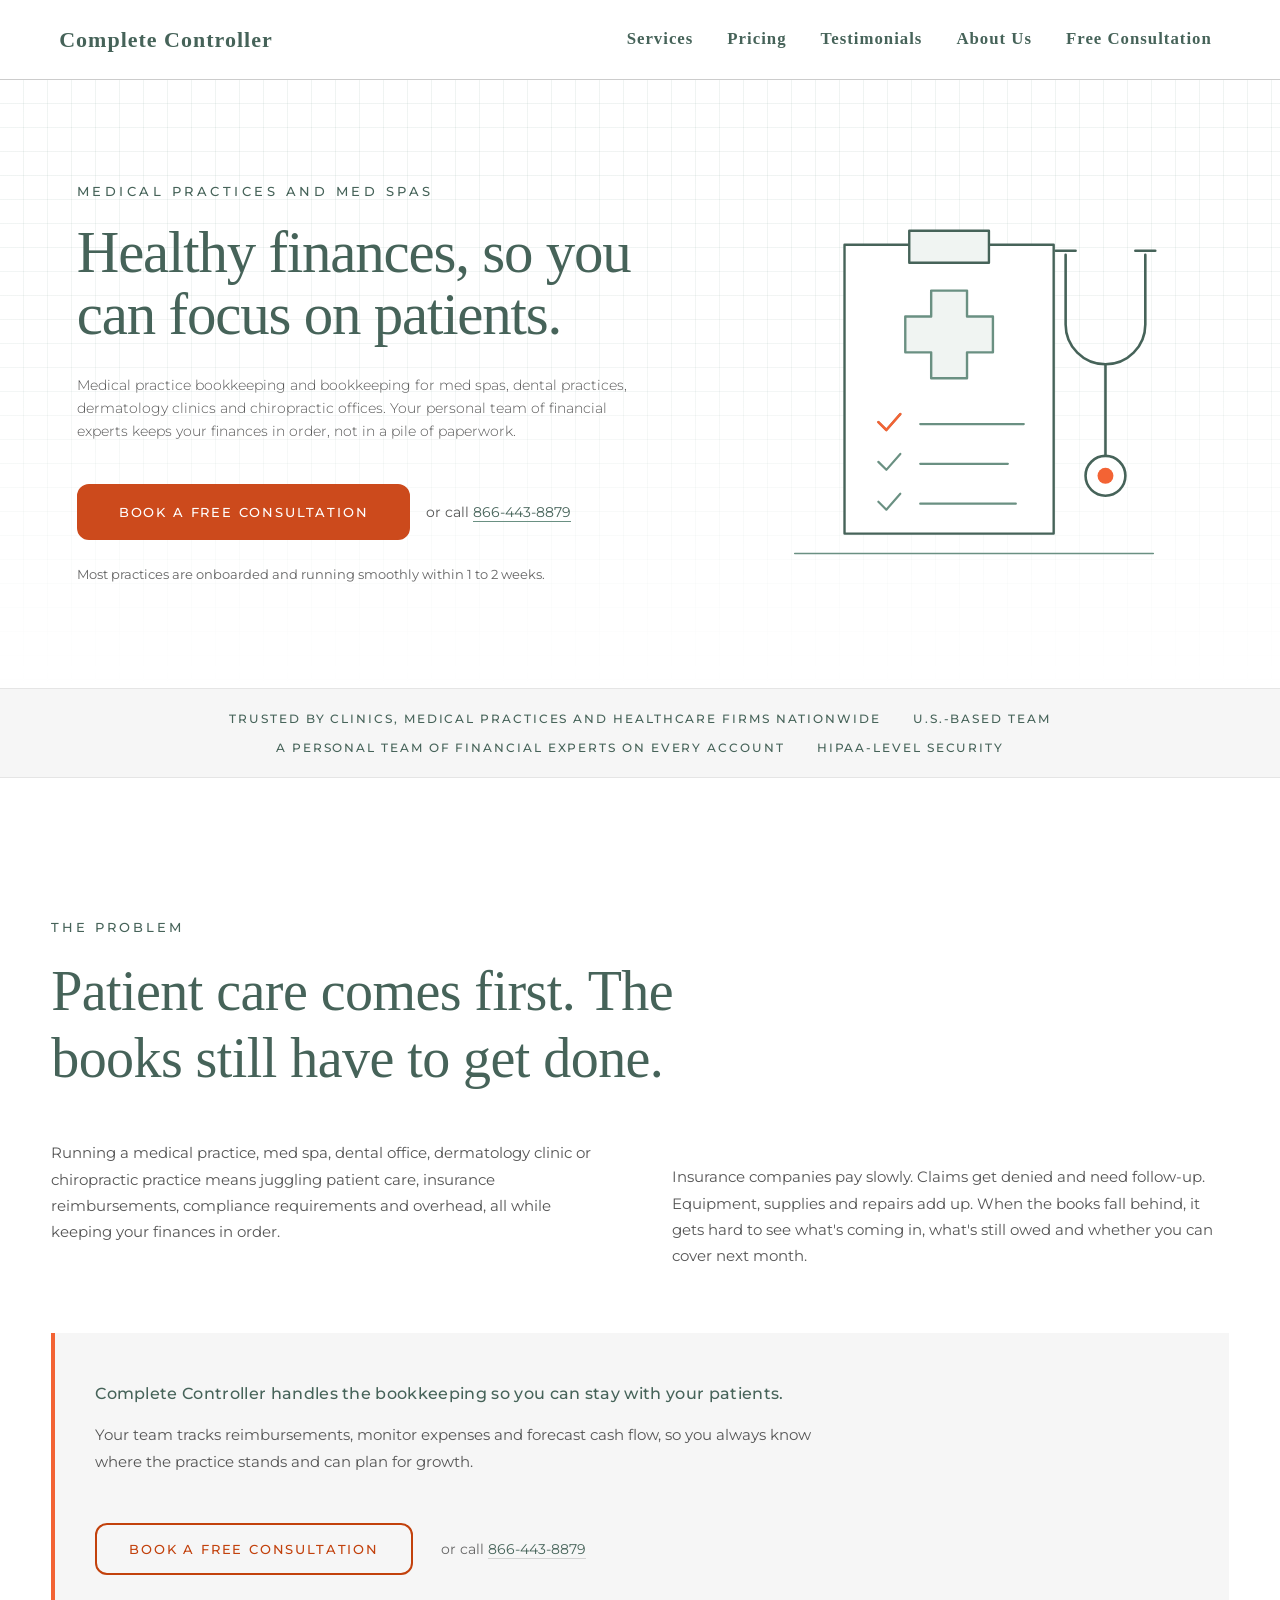
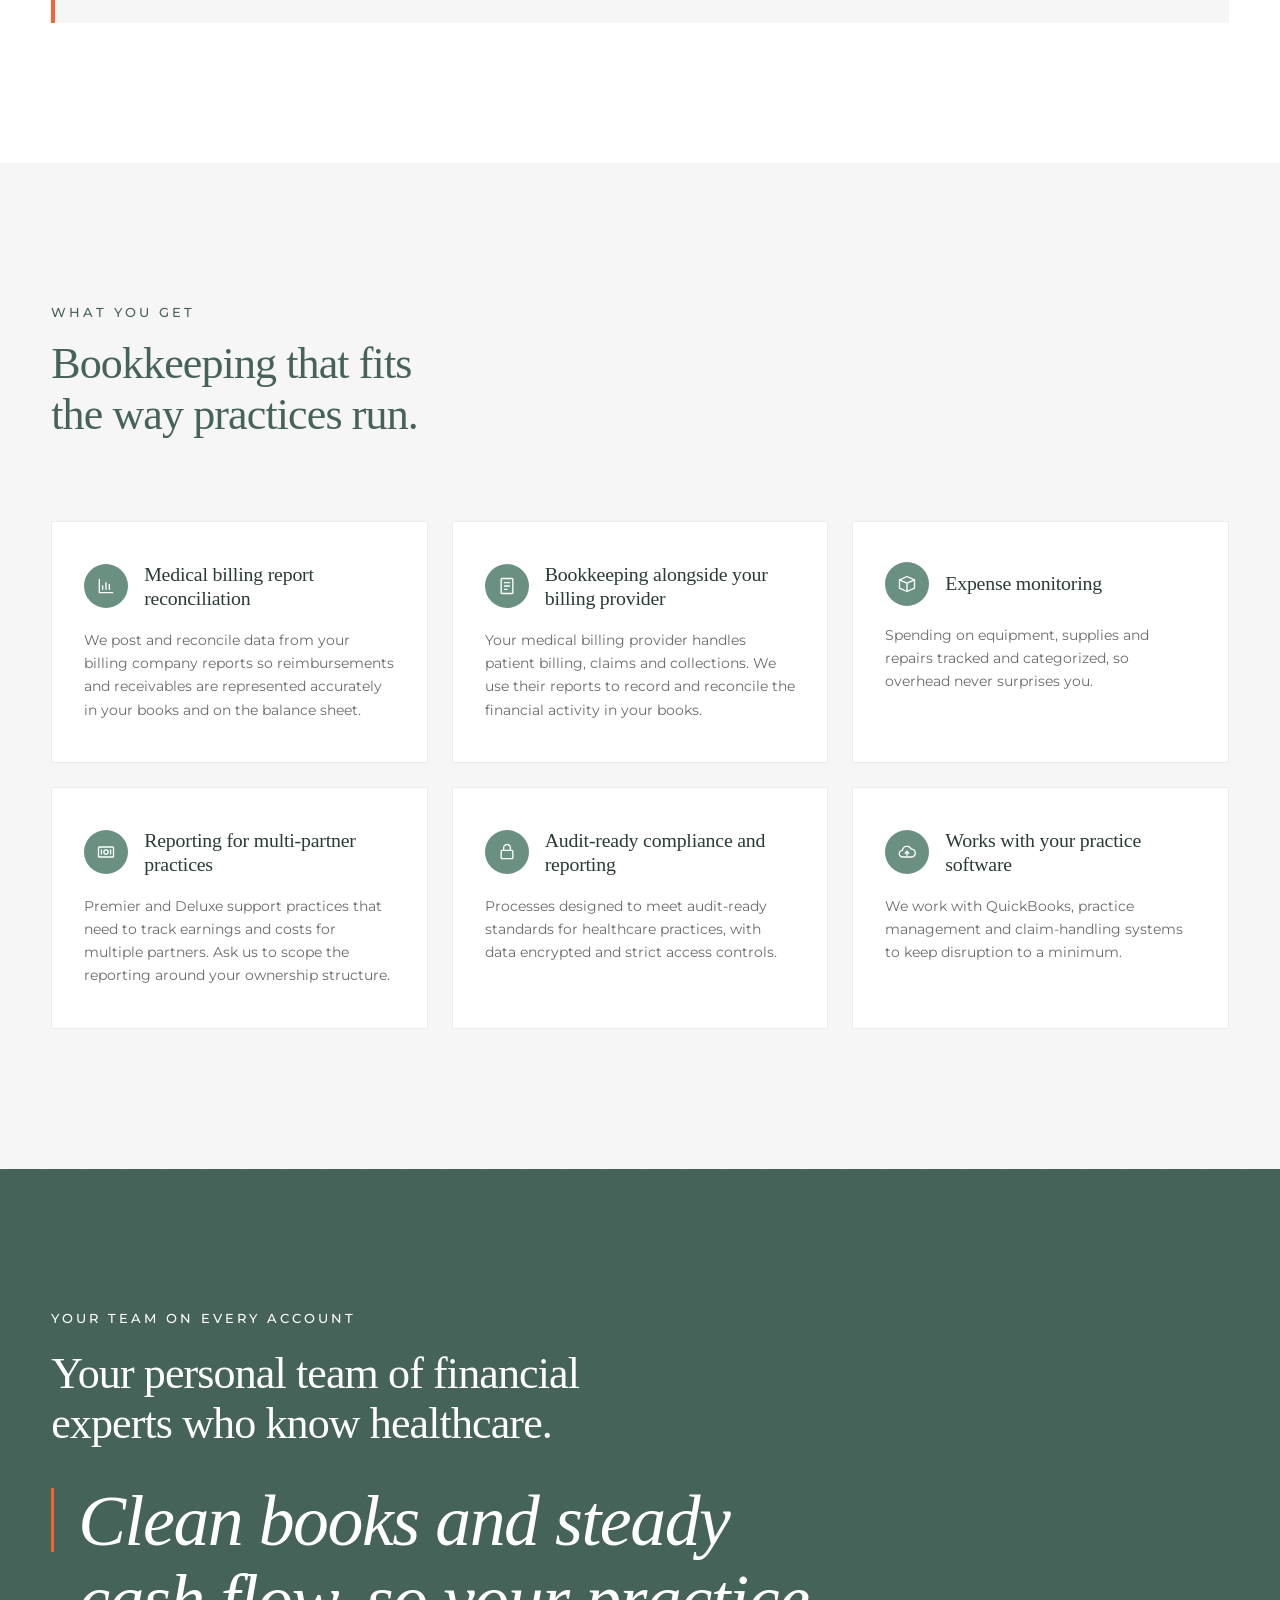
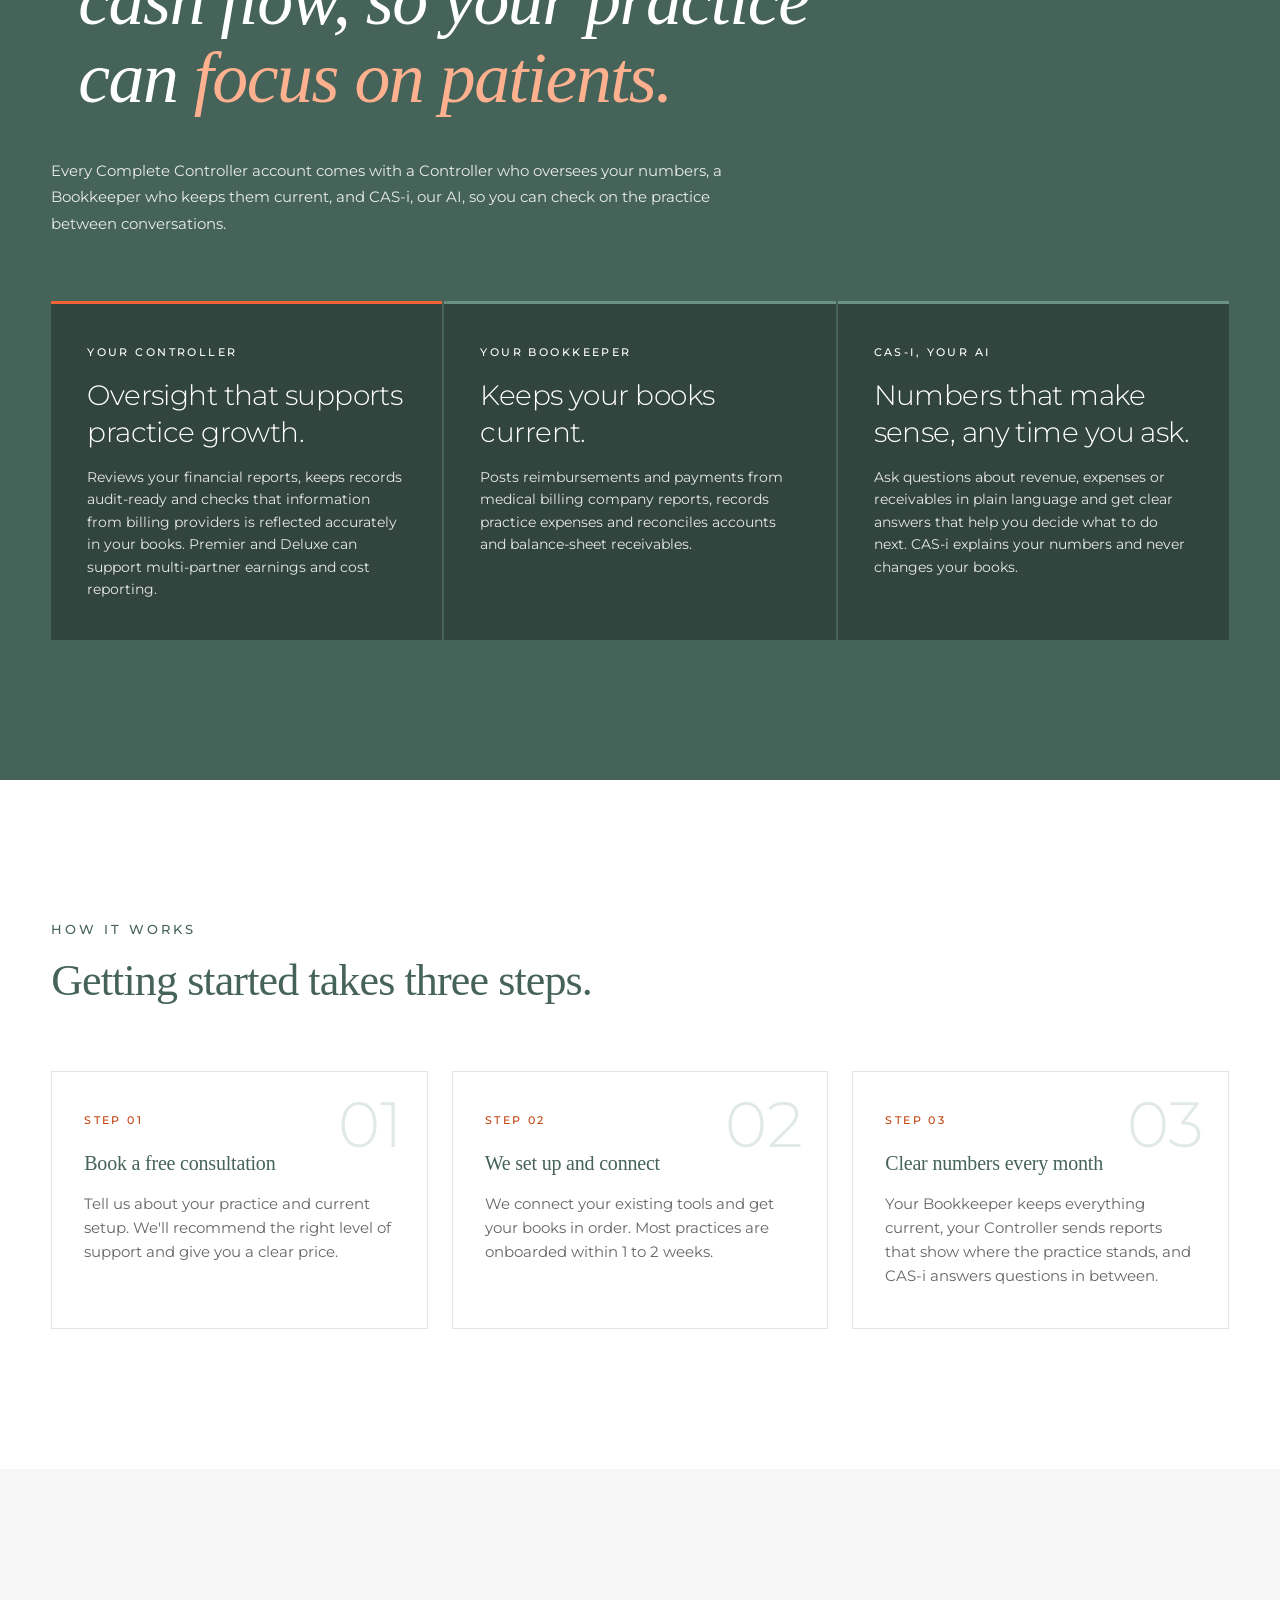
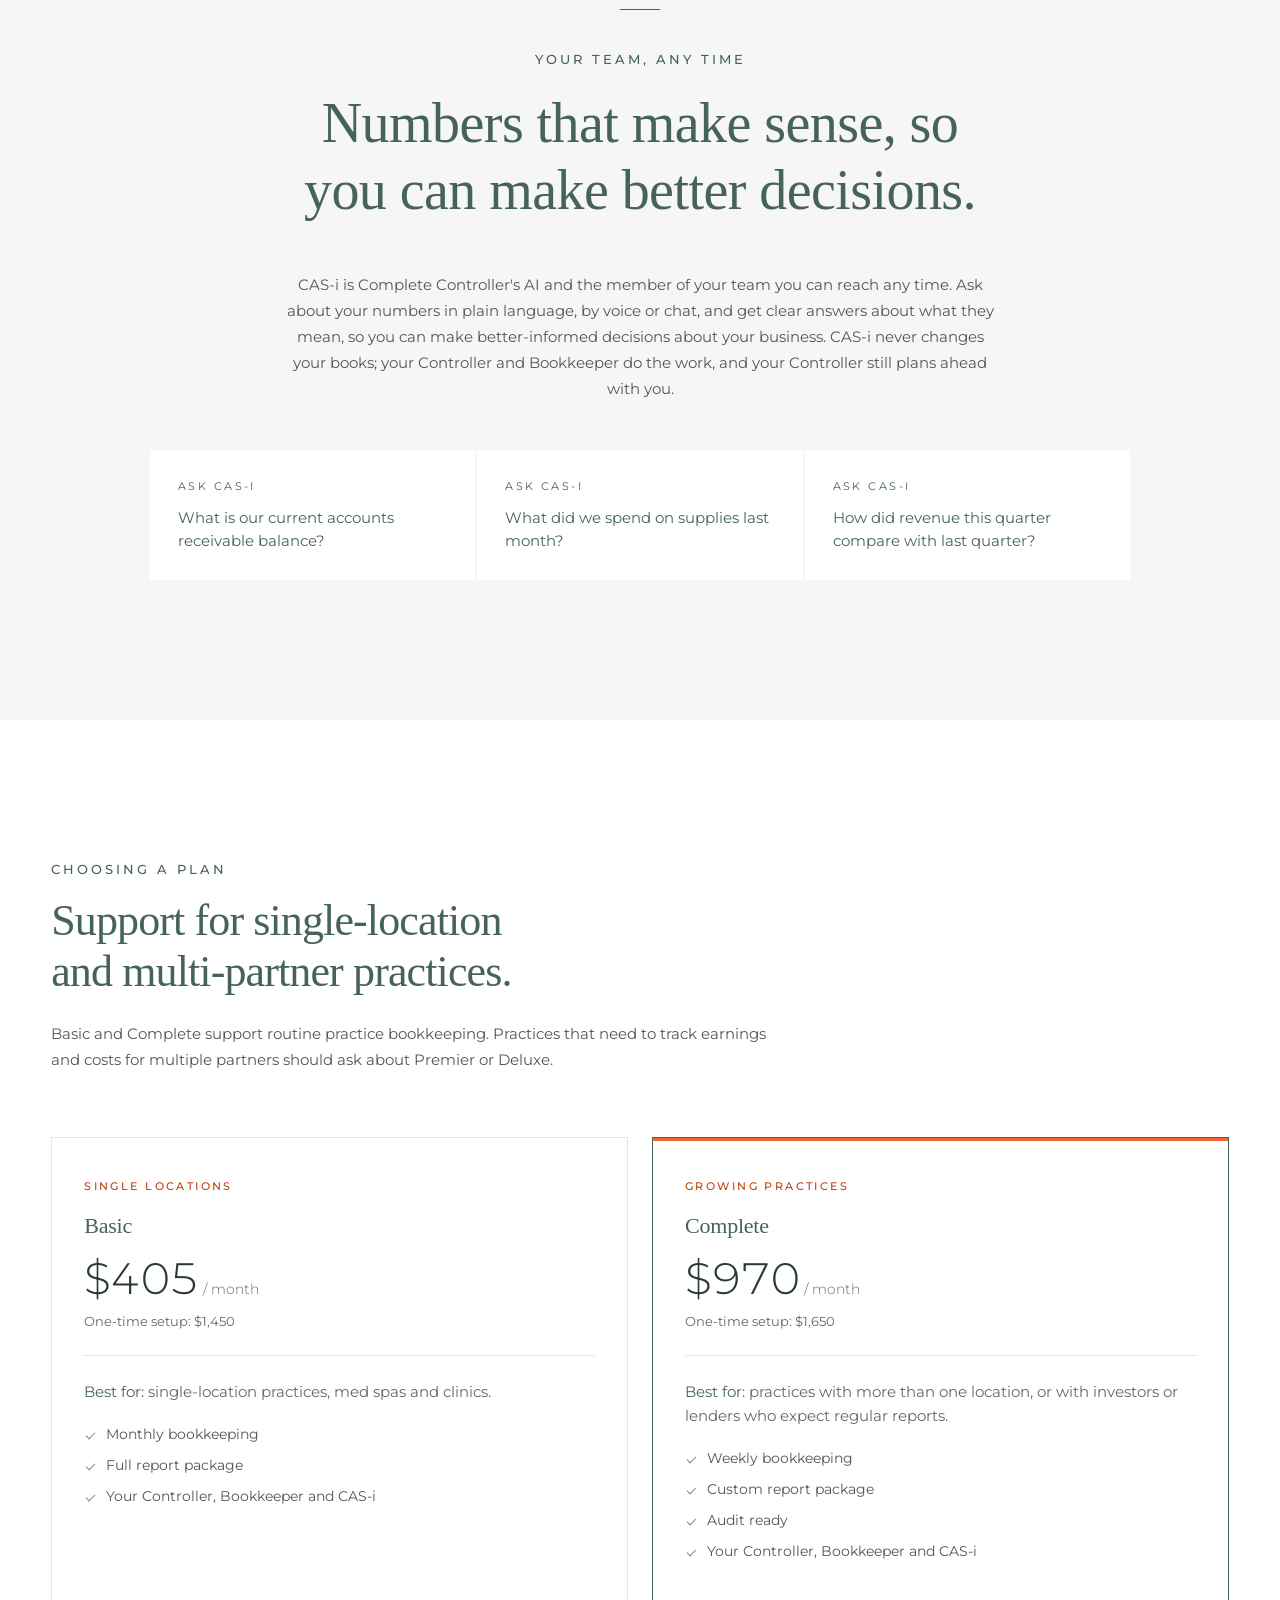
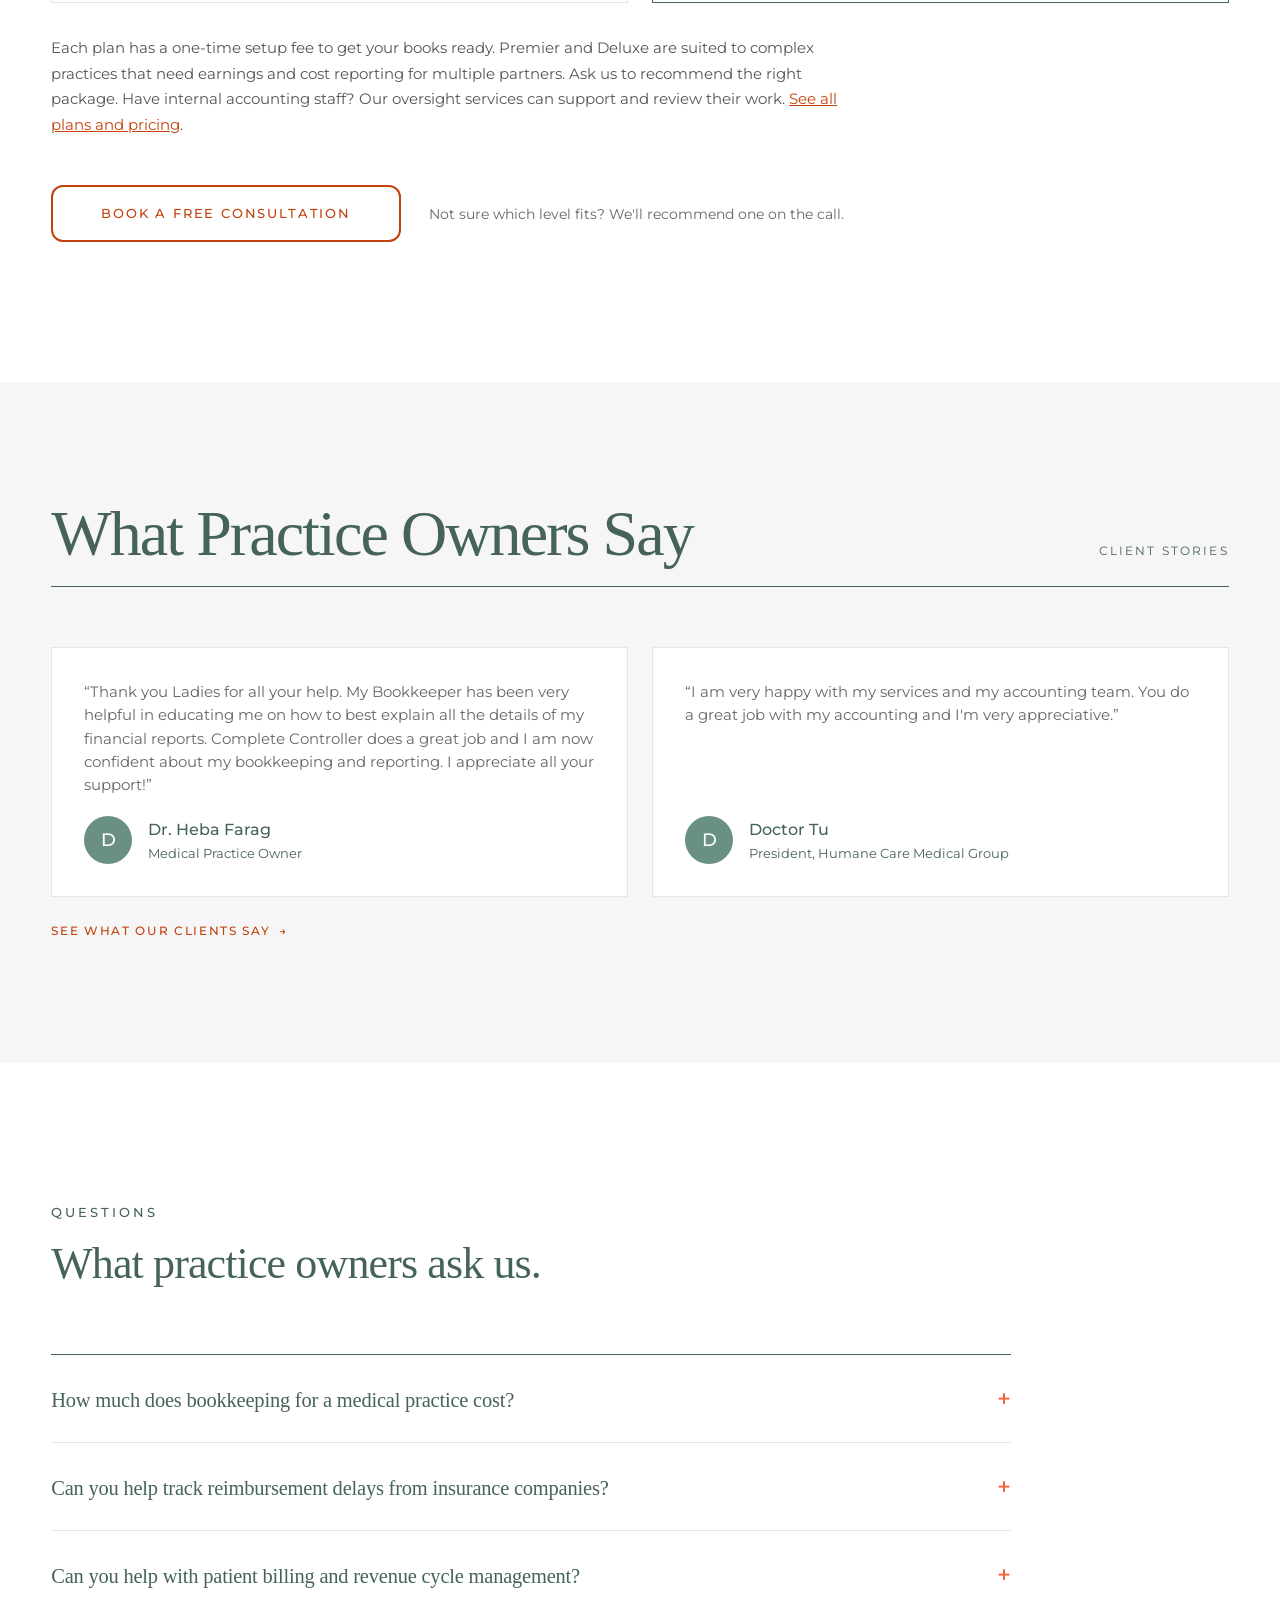
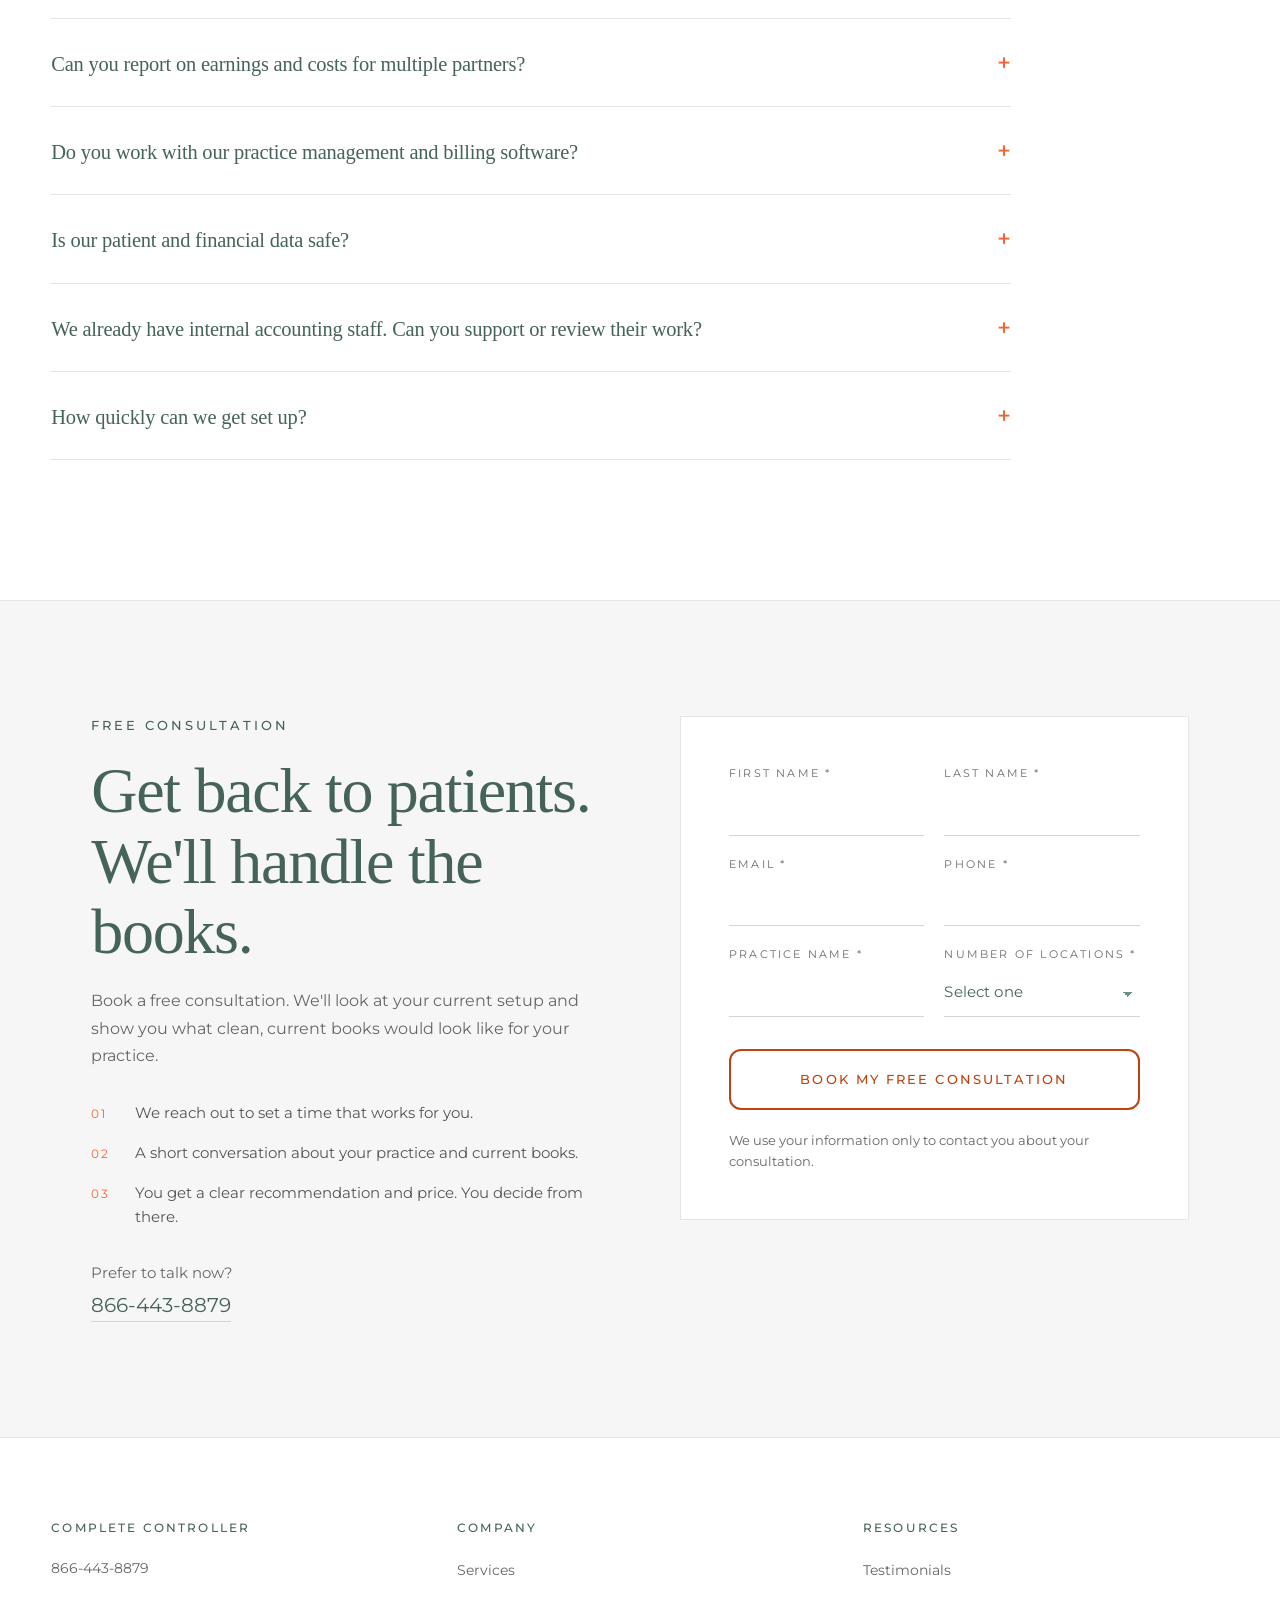
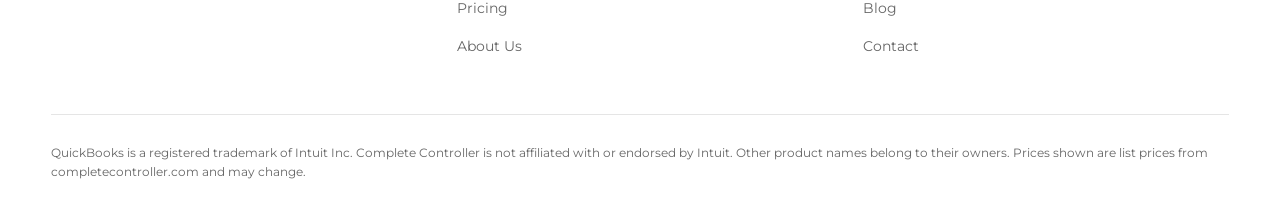
<file: source/index.html>
<!doctype html><html><head><meta charset=utf8><meta name=viewport content="width=device-width,initial-scale=1,viewport-fit=cover"><style>:root{color-scheme:light;box-sizing:border-box;padding-top:env(safe-area-inset-top,0px);padding-bottom:env(safe-area-inset-bottom,0px)}html{scroll-padding-top:env(safe-area-inset-top,0px)}body{margin:0;padding:0;font:14px -apple-system,BlinkMacSystemFont,sans-serif;background:#fff;color:#000}img{max-width:100%}[hidden]:not([hidden=until-found i]){display:none!important}
/* Jennifer review: keep all bullet lists left aligned. */
ul, ol { text-align: left; }
</style></head><body>
<title>CC Healthcare Page</title>
<!-- WORDPRESS SEO TITLE (set in the SEO plugin; the <title> above is only the review name): Medical Practice Bookkeeping | Complete Controller -->
<meta name="claude:viewport-fit-sides" content="cover">
<meta name="description" content="Bookkeeping for medical practices, med spas, dental and chiropractic offices. Medical billing report reconciliation and cash flow forecasting.">
<link rel="canonical" href="https://www.completecontroller.com/info/healthcare.html">
<meta property="og:title" content="Medical Practice Bookkeeping | Complete Controller">
<meta property="og:description" content="Bookkeeping for medical practices, med spas, dental and chiropractic offices. Medical billing report reconciliation and cash flow forecasting.">
<meta property="og:url" content="https://www.completecontroller.com/info/healthcare.html">
<meta property="og:type" content="website">
<!-- OG IMAGE: add <meta property="og:image" content="..."> with a 1200x630 image for link previews. -->
<!-- CALL TRACKING: every phone link uses Complete Controller's published number 866-443-8879. Swap in a tracking number later if wanted (tel: hrefs and visible text). -->
<link rel="preconnect" href="https://fonts.googleapis.com">
<link rel="preconnect" href="https://fonts.gstatic.com" crossorigin>
<link rel="stylesheet" href="https://fonts.googleapis.com/css2?family=Montserrat&family=Old+Standard+TT&display=swap">
<style>
/* =====================================================================
   Complete Controller style kit
   Source: computed styles captured from https://www.completecontroller.com/
   on 2026-10-19 at 1440px and 390px viewports. Values are the site's own
   declarations (including its clamp() formulas), not approximations.
   See references/brands/complete-controller.md before editing.
   ===================================================================== */

/* Same font request the live site makes: Montserrat 400 and Old Standard TT 400 only.
   Loading extra weights would make new pages look different from the homepage. */

:root {
  /* Brand color */
  --cc-green: #466359;          /* headings, nav, primary brand surface */
  --cc-green-dark: #2A3B35;     /* hero base, feature-card headings, stat numbers */
  --cc-sage: #6A9082;           /* eyebrows, labels, icon circles, accents */
  --cc-orange: #F36334;         /* buttons, links, stars, accent rules */

  /* Surfaces */
  --cc-white: #FFFFFF;
  --cc-light: #F6F6F6;          /* alternating section and card background */
  --cc-mint: #F0F4F2;           /* closing / summary section background */
  --cc-tile-dark: rgba(11, 11, 11, 0.35);  /* tiles on green, model cards */
  --cc-tile-dark-soft: rgba(11, 11, 11, 0.30);
  --cc-hero-overlay: linear-gradient(90deg, rgba(30,42,38,0.92) 0%, rgba(30,42,38,0.75) 40%, rgba(30,42,38,0.4) 70%, rgba(30,42,38,0.1) 100%);

  /* Text */
  --cc-ink-body: #555555;       /* section body copy */
  --cc-ink-card: #666666;       /* card body copy, form intro */
  --cc-ink-soft: #777777;       /* feature-card body copy */
  --cc-ink-muted: #999999;      /* stat descriptions, form labels, captions */
  --cc-ink-faint: #AAAAAA;      /* fine print under CTAs */
  --cc-on-dark: rgba(255, 255, 255, 0.82);
  --cc-on-dark-hero: rgba(255, 255, 255, 0.88);
  --cc-on-dark-soft: rgba(255, 255, 255, 0.65);

  /* Lines */
  --cc-border: #E5E5E5;         /* card borders, section top rules */
  --cc-border-input: #D5D5D5;   /* form underlines, inactive dots */
  --cc-border-tint: rgba(70, 99, 89, 0.12);
  --cc-header-rule: #CCCCCC;

  /* Type families.
     MATCH MODE (default): the live site's heading rule names "Old+Standard+TT",
     which no loaded font matches, so visitors see the browser's default serif
     (Times New Roman on Windows and Mac). The statement font, Cormorant Garamond,
     is never loaded, so visitors see Georgia. These values reproduce what
     visitors actually see. To switch to the intended fonts after the live site
     is fixed, change the two lines marked SWITCH. */
  --cc-font-heading: serif;                 /* SWITCH to: "Old Standard TT", serif */
  --cc-font-statement: Georgia, serif;      /* SWITCH to: "Cormorant Garamond", Georgia, serif (and load it) */
  --cc-font-body: Montserrat, "PingFang SC", "Microsoft YaHei", sans-serif;
  --cc-font-nav: "Old Standard TT", serif;  /* WordPress header nav, which does load correctly */

  /* Layout */
  --cc-gutter: clamp(20px, 4vw, 60px);       /* section side padding */
  --cc-gutter-wide: clamp(24px, 6vw, 80px);  /* hero and statement side padding */
  --cc-container: 1400px;
  --cc-container-narrow: 1200px;
  --cc-container-casi: 1100px;
  --cc-container-wide: 1560px;
  --cc-section-y: 140px;
  --cc-section-y-tight: 120px;

  /* Motion (the easing is taken from the site's own header transition) */
  --cc-ease: cubic-bezier(0.16, 1, 0.3, 1);
}

/* ---------- Base ---------- */
.cc-page { margin: 0; font-family: var(--cc-font-body); font-size: 16px; line-height: 1.6; color: #000; background: var(--cc-white); -webkit-font-smoothing: antialiased; }
.cc-page *, .cc-page *::before, .cc-page *::after { box-sizing: border-box; }
:where(.cc-page) :where(h1, h2, h3, p, blockquote) { margin: 0; }  /* zero specificity so component margins win */

/* ---------- Sections and containers ---------- */
.cc-section { padding: var(--cc-section-y) var(--cc-gutter); background: var(--cc-white); }
.cc-section--tight { padding-top: var(--cc-section-y-tight); padding-bottom: var(--cc-section-y-tight); }
.cc-section--light { background: var(--cc-light); }
.cc-section--mint { background: var(--cc-mint); }
.cc-section--green { background: var(--cc-green); }
.cc-section--dots { position: relative; overflow: hidden; }
.cc-section--dots::before { content: ""; position: absolute; inset: 0; background-image: radial-gradient(circle at 1px 1px, rgba(106,144,130,0.28) 1px, transparent 0); background-size: 40px 40px; pointer-events: none; }
.cc-section--green.cc-section--dots::before { background-image: radial-gradient(circle at 1px 1px, rgba(106,144,130,0.12) 1px, transparent 0); }
.cc-section--dots > * { position: relative; }

.cc-container { max-width: var(--cc-container); margin: 0 auto; }
.cc-container--casi { max-width: var(--cc-container-casi); }
.cc-container--wide { max-width: var(--cc-container-wide); }
/* Narrow containers carry their own padding (statement band, form band) */
.cc-container--narrow { max-width: var(--cc-container-narrow); margin: 0 auto; }

.cc-heading-block { margin-bottom: 64px; }
.cc-heading-block--lg { margin-bottom: 80px; }
.cc-heading-block--center { text-align: center; }

/* ---------- Typography ---------- */
.cc-eyebrow { font-size: 11px; font-weight: 500; letter-spacing: 0.24em; text-transform: uppercase; color: var(--cc-sage); margin-bottom: 20px; line-height: 1.6; }
.cc-eyebrow--tight { margin-bottom: 16px; }
.cc-eyebrow--on-dark { color: rgba(106, 144, 130, 0.9); }

.cc-h1 { font-family: var(--cc-font-heading); font-size: clamp(36px, 5.5vw, 80px); font-weight: 400; letter-spacing: -0.02em; line-height: 1.05; color: var(--cc-white); text-shadow: rgba(0,0,0,0.25) 0 2px 24px; max-width: 750px; }

/* Standard section headline (most sections) */
.cc-h2 { font-family: var(--cc-font-heading); font-size: clamp(32px, 4.5vw, 56px); font-weight: 300; letter-spacing: -0.01em; line-height: 1.2; color: var(--cc-green); max-width: 900px; margin-bottom: 48px; }
.cc-h2--flush { margin-bottom: 0; }
.cc-h2--center { text-align: center; margin-left: auto; margin-right: auto; }
.cc-h2--on-dark { color: var(--cc-white); }
/* Smaller headline used above card grids ("Financial support built around...") */
.cc-h2--compact { font-size: clamp(28px, 3.5vw, 44px); font-weight: 400; letter-spacing: -0.02em; line-height: 1.15; max-width: 700px; margin-bottom: 0; }
/* Large display headline ("Clients Trust Us", form headline) */
.cc-h2--display { font-size: clamp(36px, 5vw, 64px); font-weight: 300; letter-spacing: -0.02em; line-height: 1.1; margin-bottom: 20px; max-width: none; }
/* Editorial ledger headline ("Client Success Stories") */
.cc-h2--ledger { font-size: clamp(36px, 5vw, 64px); font-weight: 400; letter-spacing: -0.03em; line-height: 1; margin-bottom: 0; max-width: none; }

.cc-h3 { font-family: var(--cc-font-heading); font-size: 22px; font-weight: 500; letter-spacing: -0.01em; line-height: 1.3; color: var(--cc-green); margin-bottom: 16px; }
.cc-h3--step { font-size: 20px; padding-right: 20px; }
.cc-h3--feature { font-size: clamp(20px, 1.8vw, 26px); font-weight: 300; letter-spacing: -0.02em; line-height: 1.25; color: var(--cc-green-dark); }

/* Editorial statement band ("The future of bookkeeping is...") */
.cc-statement-wrap { display: flex; align-items: flex-start; gap: 24px; flex-wrap: wrap; }
.cc-statement-bar { width: 3px; height: clamp(60px, 8vw, 100px); background: var(--cc-orange); flex-shrink: 0; margin-top: 12px; }
.cc-statement { font-family: var(--cc-font-statement); font-size: clamp(36px, 7vw, 96px); font-weight: 300; font-style: italic; line-height: 1.1; letter-spacing: -0.02em; color: var(--cc-white); max-width: 900px; }
.cc-accent { color: var(--cc-orange); }

.cc-pullquote { font-family: var(--cc-font-statement); font-style: italic; font-size: clamp(22px, 2.5vw, 32px); letter-spacing: 0.01em; color: var(--cc-green); text-align: center; max-width: 700px; margin: 0 auto 48px; }
.cc-signoff { font-family: var(--cc-font-statement); font-style: italic; font-size: clamp(14px, 1.3vw, 18px); letter-spacing: 0.01em; color: var(--cc-sage); text-align: center; margin-top: 56px; }

.cc-body { font-size: clamp(15px, 1.2vw, 18px); line-height: 1.7; color: var(--cc-ink-body); }
.cc-measure { max-width: 720px; }  /* standard reading width for body copy outside grids */
.cc-body + .cc-body { margin-top: 24px; }
.cc-body--on-dark { color: var(--cc-on-dark); }
.cc-body--brand { color: var(--cc-green); }
.cc-body-lg { font-size: clamp(16px, 1.3vw, 19px); font-weight: 300; line-height: 1.7; color: var(--cc-green); }
.cc-hero-copy { font-size: clamp(14px, 1.1vw, 17px); font-weight: 300; line-height: 1.65; color: var(--cc-on-dark-hero); }
.cc-takeaway { font-size: clamp(20px, 2.2vw, 30px); font-weight: 400; line-height: 1.4; letter-spacing: -0.015em; color: var(--cc-sage); max-width: 680px; }
.cc-fineprint { font-size: 13px; color: var(--cc-ink-faint); margin-top: 20px; }

/* ---------- Buttons ---------- */
.cc-btn { display: inline-block; font-family: Montserrat, sans-serif; font-size: 13px; font-weight: 500; letter-spacing: 0.14em; text-transform: uppercase; text-decoration: none; text-align: center; border-radius: 12px; padding: 16px 40px; cursor: pointer; transition: all 0.3s; line-height: 1.6; }
/* Solid orange: primary action on dark backgrounds. Hover swaps to outline. */
.cc-btn--solid { color: var(--cc-white); background: var(--cc-orange); border: 2px solid var(--cc-orange); }
.cc-btn--solid:hover { color: var(--cc-orange); background: transparent; }
/* Outline orange: primary action on light backgrounds. Hover fills. */
.cc-btn--outline { color: var(--cc-orange); background: transparent; border: 2px solid var(--cc-orange); padding: 16px 48px; }
.cc-btn--outline:hover { color: var(--cc-white); background: var(--cc-orange); }
.cc-btn--outline-sm { padding: 14px 32px; }
/* Ghost: secondary action on dark backgrounds */
.cc-btn--ghost { color: rgba(255,255,255,0.8); background: transparent; border: 1px solid rgba(255,255,255,0.3); }
.cc-btn--ghost:hover { color: var(--cc-white); border-color: rgba(255,255,255,0.6); }
/* Small outline: trust bar and inline CTAs */
.cc-btn--small { font-size: 12px; color: var(--cc-orange); background: transparent; border: 1px solid var(--cc-orange); padding: 10px 24px; white-space: nowrap; }
.cc-btn--small:hover { color: var(--cc-white); background: var(--cc-orange); }
.cc-btn-row { display: flex; gap: 16px; flex-wrap: wrap; margin-top: 40px; }

.cc-link { display: inline-flex; align-items: center; gap: 8px; margin-top: 24px; font-size: 12px; font-weight: 500; letter-spacing: 0.14em; text-transform: uppercase; color: var(--cc-orange); text-decoration: none; transition: gap 0.3s; }
.cc-link:hover { gap: 12px; }

/* ---------- Grids ---------- */
.cc-grid { display: grid; gap: 24px; grid-template-columns: repeat(auto-fit, minmax(min(100%, 360px), 1fr)); }
.cc-grid--300 { grid-template-columns: repeat(auto-fit, minmax(min(100%, 300px), 1fr)); }
.cc-grid--280 { grid-template-columns: repeat(auto-fit, minmax(min(100%, 280px), 1fr)); }
.cc-grid--text { grid-template-columns: repeat(auto-fit, minmax(min(100%, 440px), 1fr)); gap: 40px 64px; }
/* Mosaic: tiles separated by a 2px seam. A signature of the site. */
.cc-mosaic { display: grid; gap: 2px; grid-template-columns: repeat(auto-fit, minmax(min(100%, 360px), 1fr)); }
.cc-mosaic--280 { grid-template-columns: repeat(auto-fit, minmax(min(100%, 280px), 1fr)); }
.cc-mosaic--220 { grid-template-columns: repeat(auto-fit, minmax(min(100%, 220px), 1fr)); background: rgba(70, 99, 89, 0.08); }
.cc-mosaic--640 { grid-template-columns: repeat(auto-fit, minmax(min(100%, 640px), 1fr)); }

/* ---------- Cards ---------- */
/* Audience / pathway card (white, square corners, no hover) */
.cc-card { background: var(--cc-white); border: 1px solid var(--cc-border); padding: 40px 32px; display: flex; flex-direction: column; justify-content: space-between; min-height: 340px; }
:where(.cc-card) p { font-size: 15px; line-height: 1.6; color: var(--cc-ink-card); }

/* Feature card (icon, lifts on hover) */
.cc-feature { background: var(--cc-white); border: 1px solid var(--cc-border-tint); border-radius: 2px; padding: 40px 32px; transition: all 0.3s; text-decoration: none; display: block; color: inherit; }
.cc-feature:hover { transform: translateY(-4px); box-shadow: rgba(42,59,53,0.08) 0 12px 40px 0; border-color: rgba(106,144,130,0.35); }
:where(.cc-feature) p { font-size: 14px; line-height: 1.65; color: var(--cc-ink-soft); }
.cc-icon-circle { width: 52px; height: 52px; border-radius: 50%; background: var(--cc-sage); display: flex; align-items: center; justify-content: center; margin-bottom: 28px; color: var(--cc-white); }

/* Numbered step card */
.cc-step { background: var(--cc-white); border: 1px solid var(--cc-border); padding: 40px 32px; position: relative; }
.cc-step__num { position: absolute; top: 20px; right: 24px; font-size: clamp(48px, 5vw, 72px); font-weight: 300; line-height: 1; color: rgba(106,144,130,0.2); user-select: none; }
.cc-step__label { font-size: 11px; font-weight: 500; letter-spacing: 0.22em; text-transform: uppercase; color: var(--cc-orange); margin-bottom: 20px; }
:where(.cc-step) p { font-size: 15px; line-height: 1.6; color: var(--cc-ink-card); }

/* Dark tile on green (model cards, audience outcomes) */
.cc-tile { background: var(--cc-tile-dark); padding: 40px 36px; border-top: 3px solid var(--cc-sage); }
.cc-tile--orange { border-top-color: var(--cc-orange); }
.cc-tile--soft { background: var(--cc-tile-dark-soft); padding: 36px 32px; border-top: 0; }
.cc-tile__label { font-size: 11px; letter-spacing: 0.22em; text-transform: uppercase; color: var(--cc-sage); margin-bottom: 16px; }
.cc-tile--orange .cc-tile__label { color: var(--cc-orange); }
.cc-tile--soft .cc-tile__label { font-weight: 500; margin-bottom: 12px; }
.cc-tile__title { font-size: 28px; font-weight: 300; letter-spacing: -0.02em; line-height: 1.3; color: var(--cc-white); margin-bottom: 16px; }
.cc-tile--soft .cc-tile__title { font-size: 20px; font-weight: 400; letter-spacing: -0.01em; line-height: 1.4; margin-bottom: 0; }
.cc-tile__body { font-size: 14px; line-height: 1.6; color: var(--cc-on-dark-soft); }

/* Stat tile (inside .cc-mosaic--220) */
.cc-stat { background: var(--cc-light); padding: 40px 32px; text-align: center; transition: background-color 0.3s; }
.cc-stat__num { font-size: clamp(28px, 3vw, 40px); font-weight: 300; letter-spacing: -0.03em; line-height: 1; color: var(--cc-green-dark); margin-bottom: 8px; }
.cc-stat__label { font-size: 13px; font-weight: 500; letter-spacing: 0.14em; text-transform: uppercase; color: var(--cc-sage); margin-bottom: 12px; }
.cc-stat__desc { font-size: 13px; line-height: 1.6; color: var(--cc-ink-muted); }

/* Callout panel with orange rule ("Complete Controller changes that.") */
.cc-callout { margin-top: 64px; padding: 48px 40px; background: var(--cc-light); border-left: 4px solid var(--cc-orange); }
.cc-callout__lead { font-size: 16px; font-weight: 500; letter-spacing: 0.02em; color: var(--cc-green); margin-bottom: 16px; }

/* Ledger header ("Client Success Stories" row with rule) */
.cc-ledger-head { display: flex; justify-content: space-between; align-items: baseline; margin-bottom: 60px; padding-bottom: 20px; border-bottom: 1px solid var(--cc-green); }
.cc-ledger-head__tag { font-size: 12px; letter-spacing: 0.18em; text-transform: uppercase; color: var(--cc-sage); }

/* Case study tile */
.cc-case { border: 1px solid var(--cc-green); background: var(--cc-white); text-align: left; display: block; text-decoration: none; color: inherit; }
.cc-case__media { position: relative; padding-bottom: 56.25%; overflow: hidden; background: var(--cc-green-dark); }
.cc-case__media img { position: absolute; inset: 0; width: 100%; height: 100%; object-fit: cover; }
.cc-case__foot { padding: 20px 24px; border-top: 1px solid var(--cc-green); }
.cc-case__meta { font-size: 11px; letter-spacing: 0.2em; text-transform: uppercase; color: var(--cc-sage); margin-bottom: 6px; }
.cc-case__title { font-size: 18px; font-weight: 500; letter-spacing: -0.01em; line-height: 1.3; color: var(--cc-green); }

/* Testimonials */
.cc-quote-card { background: var(--cc-light); border: 1px solid var(--cc-border); padding: clamp(40px, 5vw, 72px); margin-bottom: 48px; }
.cc-stars { display: flex; gap: 4px; margin-bottom: 32px; color: var(--cc-orange); font-size: 20px; }
.cc-quote { font-size: clamp(18px, 2vw, 28px); font-weight: 400; line-height: 1.45; letter-spacing: -0.01em; color: var(--cc-green); max-width: 900px; margin-bottom: 40px; }
.cc-person { display: flex; align-items: center; gap: 16px; }
.cc-avatar { width: 48px; height: 48px; border-radius: 50%; background: var(--cc-sage); color: var(--cc-white); display: flex; align-items: center; justify-content: center; font-size: 18px; font-weight: 500; }
.cc-person__name { font-size: 16px; font-weight: 500; color: var(--cc-green); }
.cc-person__role { font-size: 13px; color: var(--cc-sage); }
.cc-quote-sm { background: var(--cc-white); border: 1px solid var(--cc-border); padding: 32px; }
.cc-quote-sm .cc-stars { gap: 2px; margin-bottom: 16px; font-size: 14px; }
:where(.cc-quote-sm) p { font-size: 15px; line-height: 1.55; color: var(--cc-ink-card); margin-bottom: 20px; }

/* Rules and dividers */
.cc-rule { width: 40px; height: 1px; background: var(--cc-green); margin: 0 auto 40px; }
.cc-rule--sage { background: var(--cc-sage); }
.cc-rule-accent { width: 60px; height: 2px; background: var(--cc-orange); margin: 0 auto; }

/* ---------- Hero ---------- */
.cc-hero { position: relative; min-height: 100vh; overflow: hidden; background: var(--cc-green-dark); }
.cc-hero__media { position: absolute; inset: 0; z-index: 1; }
.cc-hero__media img, .cc-hero__media video { width: 100%; height: 100%; object-fit: cover; }
.cc-hero__overlay { position: absolute; inset: 0; z-index: 2; background: var(--cc-hero-overlay); }
.cc-hero__content { position: relative; z-index: 3; min-height: 100vh; display: flex; flex-direction: column; justify-content: center; padding: 110px var(--cc-gutter-wide) 80px; }
.cc-hero__eyebrow { font-size: 11px; font-weight: 500; letter-spacing: 0.28em; text-transform: uppercase; color: rgba(106,144,130,0.9); margin-bottom: 20px; }
.cc-hero__copy { max-width: 640px; margin-top: 28px; display: flex; flex-direction: column; gap: 16px; }

/* Trust bar under the hero */
.cc-trust { background: var(--cc-white); border-bottom: 1px solid var(--cc-border-tint); }
.cc-trust__inner { max-width: var(--cc-container); margin: 0 auto; padding: 20px var(--cc-gutter); display: flex; align-items: center; justify-content: center; gap: 32px; flex-wrap: wrap; }
.cc-trust__text { font-size: 13px; font-weight: 500; letter-spacing: 0.18em; text-transform: uppercase; color: var(--cc-green); text-align: center; }

/* Statement band */
.cc-band { position: relative; background: var(--cc-green); overflow: hidden; }
.cc-band__inner { position: relative; z-index: 2; padding: clamp(80px, 12vw, 160px) var(--cc-gutter-wide); max-width: var(--cc-container-narrow); margin: 0 auto; }

/* ---------- Header (matches the WordPress header in use) ---------- */
.cc-header { height: 80px; background: var(--cc-white); border-bottom: 1px solid var(--cc-header-rule); display: flex; align-items: center; justify-content: space-between; padding: 0 8px; }
.cc-header__logo img { height: 64px; margin: 8px; display: block; }
.cc-nav { display: flex; align-items: center; }
.cc-nav a { font-family: var(--cc-font-nav); font-size: 1.05rem; font-weight: 600; letter-spacing: 1px; color: var(--cc-green); text-decoration: none; line-height: 80px; padding: 20px 4px; border: 7px solid var(--cc-white); margin: 0 6px; }
.cc-nav a:hover, .cc-nav a[aria-current="page"] { color: var(--cc-sage); border-bottom-color: var(--cc-sage); }
@media (max-width: 940px) { .cc-header { background: var(--cc-green); } .cc-nav { display: none; } }

/* ---------- Forms ---------- */
.cc-form { display: flex; flex-direction: column; gap: 20px; }
.cc-form__row { display: grid; grid-template-columns: 1fr 1fr; gap: 20px; }
.cc-field { display: block; }
.cc-field__label { display: block; font-size: 11px; letter-spacing: 0.2em; text-transform: uppercase; color: var(--cc-ink-muted); margin-bottom: 4px; }
.cc-input { width: 100%; padding: 12px 0; font: inherit; font-size: 15px; letter-spacing: 0.01em; color: var(--cc-green); background: transparent; border: 0; border-bottom: 1px solid var(--cc-border-input); border-radius: 0; outline: none; }
.cc-input:focus { border-bottom-color: var(--cc-green); }
.cc-input:focus-visible { box-shadow: 0 2px 0 0 var(--cc-green); }
.cc-form .cc-btn { margin-top: 12px; padding: 18px 24px; letter-spacing: 0.16em; width: 100%; transition: all 0.5s; }

/* ---------- Footer ---------- */
.cc-footer { background: var(--cc-white); border-top: 1px solid var(--cc-border); padding: 80px var(--cc-gutter) 0; }
.cc-footer__head { font-size: 12px; font-weight: 500; letter-spacing: 0.18em; text-transform: uppercase; color: var(--cc-green); margin-bottom: 20px; }
.cc-footer a { font-size: 14px; color: var(--cc-ink-card); text-decoration: none; transition: color 0.2s; }
.cc-footer a:hover { color: var(--cc-orange); }

/* ---------- Motion ---------- */
/* Elements rise into place as they scroll into view. Distances match the site:
   text 40px, headings 60px, cards 60-80px. Duration is our choice (not captured). */
.cc-reveal { opacity: 0; transform: translateY(var(--cc-rise, 40px)); transition: opacity 0.9s var(--cc-ease), transform 0.9s var(--cc-ease); }
.cc-reveal.is-visible { opacity: 1; transform: none; }
@media (prefers-reduced-motion: reduce) { .cc-reveal { opacity: 1; transform: none; transition: none; } }

/* ---------- Small screens ---------- */
@media (max-width: 600px) {
  .cc-form__row { grid-template-columns: 1fr; }
  .cc-ledger-head { flex-wrap: wrap; gap: 8px; }
}


/* ---------- Page additions (built only from kit tokens) ----------
   Layout: homepage rhythm. White hero with a faint sage ledger grid and an industry
   line illustration, light gray trust bar, white problem, light features, one green band
   with dark tiles, white steps, light CAS-i, white plans, light client stories,
   white FAQ, light gray form band to close.
   Single light theme on purpose: this page must render exactly like completecontroller.com. */
:root { color-scheme: light; --cc-ink-fine: #666666; }
body { background: var(--cc-white); color: #000; }

/* Side gutters that also clear a phone's side system bar */
.cc-section, .cc-trust__inner, .cc-footer, .cc-header { padding-left: max(var(--cc-gutter), env(safe-area-inset-left, 0px)); padding-right: max(var(--cc-gutter), env(safe-area-inset-right, 0px)); }
.cc-hero__content, .cc-band__inner { padding-left: max(var(--cc-gutter-wide), env(safe-area-inset-left, 0px)); padding-right: max(var(--cc-gutter-wide), env(safe-area-inset-right, 0px)); }

/* Light hero: white with a fine sage ledger grid that fades toward the bottom */
.hero-light { position: relative; background: var(--cc-white); overflow: hidden; }
.hero-light::before { content: ""; position: absolute; inset: 0; pointer-events: none;
  background-image: linear-gradient(rgba(106,144,130,0.10) 1px, transparent 1px), linear-gradient(90deg, rgba(106,144,130,0.10) 1px, transparent 1px);
  background-size: 24px 24px; background-position: -1px -1px;
  -webkit-mask-image: linear-gradient(to bottom, #000 0%, rgba(0,0,0,0.85) 45%, transparent 100%);
  mask-image: linear-gradient(to bottom, #000 0%, rgba(0,0,0,0.85) 45%, transparent 100%); }
.hero-light__inner { position: relative; max-width: var(--cc-container); margin: 0 auto; padding-block: clamp(56px, 8vw, 120px) clamp(64px, 8vw, 120px);
  padding-left: max(var(--cc-gutter-wide), env(safe-area-inset-left, 0px)); padding-right: max(var(--cc-gutter-wide), env(safe-area-inset-right, 0px));
  display: grid; grid-template-columns: minmax(0, 1.1fr) minmax(0, 0.9fr); gap: 48px 64px; align-items: center; }
.hero-light__inner > * { min-width: 0; }
.hero-light .cc-hero__eyebrow { display: block; color: var(--cc-sage); }
.hero-light .cc-h1 { color: var(--cc-green); text-shadow: none; font-size: clamp(36px, 4.6vw, 72px); max-width: 680px; }
.hero-light .cc-hero-copy { color: var(--cc-ink-body); }
.hero-light .cc-btn-row { align-items: center; }
.hero-call { font-size: 14px; color: var(--cc-ink-body); }
.hero-call a { color: var(--cc-green); text-decoration: none; border-bottom: 1px solid var(--cc-sage); white-space: nowrap; }
.hero-call a:hover { border-bottom-color: var(--cc-orange); }
.hero-trust { margin-top: 24px; font-size: 13px; line-height: 1.6; color: var(--cc-ink-card); max-width: 560px; }
.hero-art { display: block; width: 100%; height: auto; max-width: 520px; margin-left: auto; }
@media (max-width: 900px) {
  .hero-light__inner { grid-template-columns: 1fr; }
  .hero-art { max-width: 340px; margin: 0; }
}
@media (max-width: 600px) {
  .cc-btn-row { margin-top: 28px; }
  .hero-light .cc-btn-row .cc-btn { width: 100%; }
  .hero-art { max-width: 280px; }
}

/* Trust bar: light gray band so it reads clearly under the white hero */
.cc-trust { background: var(--cc-light); border-top: 1px solid var(--cc-border); border-bottom: 1px solid var(--cc-border); }
.trust-list { list-style: none; margin: 0; padding: 0; display: flex; flex-wrap: wrap; justify-content: center; gap: 10px 32px; }
.trust-list li { font-size: 12px; font-weight: 500; letter-spacing: 0.16em; text-transform: uppercase; color: var(--cc-green); text-align: center; line-height: 1.6; }

/* Header wordmark (the live WordPress header supplies the real logo) */
.wordmark { font-family: var(--cc-font-nav); font-size: 22px; font-weight: 600; letter-spacing: 1px; color: var(--cc-green); text-decoration: none; margin-left: 8px; white-space: nowrap; }
.cc-header .cc-nav a { line-height: 1.2; padding-top: 22px; padding-bottom: 22px; }
.cc-header { overflow: hidden; }
.header-cta { display: none; }
@media (max-width: 940px) { .wordmark { color: var(--cc-white); font-size: 19px; } }

.cc-icon-circle svg { width: 22px; height: 22px; stroke: currentColor; fill: none; stroke-width: 1.6; stroke-linecap: round; stroke-linejoin: round; }
.cc-grid > *, .cc-mosaic > *, .cc-grid--text > * { min-width: 0; }
.cc-grid--text { display: grid; }
.cc-h1, .cc-h2 { text-wrap: balance; }
.cc-h3--feature { margin-bottom: 14px; }
.pillar-tag { font-size: 11px; font-weight: 500; letter-spacing: 0.22em; text-transform: uppercase; color: var(--cc-orange); margin: 0 0 16px; }
/* Feature card: icon and heading on one row, body below */
.feat-head { display: flex; align-items: center; gap: 16px; margin-bottom: 18px; }
.feat-head .cc-icon-circle { width: 44px; height: 44px; margin: 0; flex: none; }
.feat-head .cc-icon-circle svg { width: 20px; height: 20px; }
.feat-head .cc-h3--feature { font-family: var(--cc-font-heading); font-size: clamp(18px, 1.55vw, 22px); font-weight: 400; letter-spacing: -0.01em; line-height: 1.25; color: var(--cc-green-dark); margin: 0; min-width: 0; }
/* Green band with its own headline: italic statement sits below at a smaller size */
.team-tiles { grid-template-columns: repeat(auto-fit, minmax(min(100%, 300px), 1fr)); }
.band-h2 { margin-bottom: 32px; max-width: 760px; }
.statement--sub .cc-statement { font-size: clamp(24px, 2.9vw, 38px); max-width: 760px; }
.statement--sub .cc-statement-bar { height: clamp(44px, 5vw, 64px); margin-top: 6px; }
.pillars { list-style: none; margin: 32px 0 0; padding: 0; display: flex; flex-wrap: wrap; gap: 8px 24px; }
.pillars li { font-size: 12px; font-weight: 500; letter-spacing: 0.18em; text-transform: uppercase; color: var(--cc-green); display: flex; align-items: center; gap: 10px; }
.pillars li::before { content: ""; width: 14px; height: 2px; background: var(--cc-orange); }
.hero-light .cc-h1.h1-long { font-size: clamp(32px, 3.9vw, 60px); line-height: 1.08; max-width: 700px; }
.hide-sm {} @media (max-width: 600px) { .hide-sm { display: none; } }
.cta-after { margin-top: 48px; display: flex; flex-wrap: wrap; align-items: center; gap: 16px 28px; }
.cta-after__phone { font-size: 14px; color: var(--cc-ink-card); }
.cta-after__phone a { color: var(--cc-green); text-decoration: none; border-bottom: 1px solid var(--cc-border-input); }
.cc-fineprint { color: var(--cc-ink-fine); }

/* Green band: statement plus dark tiles */
.cc-section--green .cc-statement-wrap { flex-wrap: nowrap; gap: clamp(14px, 2vw, 24px); }
.cc-section--green .cc-statement { min-width: 0; }
.features-grid { grid-template-columns: repeat(auto-fit, minmax(min(100%, 340px), 1fr)); }
.band-intro { max-width: 720px; margin: 40px 0 64px; }
.cc-section--green .cc-statement { font-size: clamp(34px, 5.6vw, 76px); }

/* CAS-i */
.casi { text-align: center; }
.casi .cc-body { max-width: 720px; margin: 0 auto; }
.casi-asks { list-style: none; padding: 0; margin: 48px auto 0; display: grid; gap: 2px; grid-template-columns: repeat(auto-fit, minmax(min(100%, 280px), 1fr)); max-width: 980px; }
.casi-asks li { background: var(--cc-white); padding: 28px 28px; font-size: 15px; line-height: 1.55; color: var(--cc-green); text-align: left; }
.casi-asks li span { display: block; font-size: 11px; letter-spacing: 0.22em; text-transform: uppercase; color: var(--cc-sage); margin-bottom: 10px; }

/* Plan cards */
.plan { background: var(--cc-white); border: 1px solid var(--cc-border); padding: 40px 32px; display: flex; flex-direction: column; position: relative; }
.plan--pick { border-color: var(--cc-green); box-shadow: inset 0 3px 0 var(--cc-orange); }
.plan__tag { font-size: 11px; font-weight: 500; letter-spacing: 0.22em; text-transform: uppercase; color: var(--cc-orange); margin-bottom: 16px; min-height: 18px; }
.plan__price { font-size: clamp(34px, 3.4vw, 44px); font-weight: 300; letter-spacing: -0.03em; line-height: 1; color: var(--cc-green-dark); font-variant-numeric: tabular-nums; }
.plan__price small { font-size: 14px; letter-spacing: 0; color: var(--cc-ink-muted); margin-left: 4px; }
.plan__setup { font-size: 13px; color: var(--cc-ink-card); margin-top: 10px; }
.plan__fit { font-size: 15px; line-height: 1.6; color: var(--cc-ink-card); margin-top: 24px; padding-top: 24px; border-top: 1px solid var(--cc-border); }
.plan__fit b { font-weight: 400; color: var(--cc-green); }
.plan ul { list-style: none; margin: 20px 0 0; padding: 0; display: flex; flex-direction: column; gap: 10px; }
.plan li { font-size: 14px; line-height: 1.5; color: var(--cc-ink-body); padding-left: 22px; position: relative; }
.plan li::before { content: ""; position: absolute; left: 2px; top: 8px; width: 9px; height: 5px; border-left: 1.5px solid var(--cc-sage); border-bottom: 1.5px solid var(--cc-sage); transform: rotate(-45deg); }
.plan-note { margin-top: 32px; font-size: 15px; line-height: 1.7; color: var(--cc-ink-body); max-width: 820px; }
.plan-note a { color: var(--cc-orange); }

/* Testimonials on a light section */
.cc-section--light .cc-quote-card { background: var(--cc-white); }
.cc-quote { font-size: clamp(18px, 1.8vw, 24px); }
.proof-grid-2 { grid-template-columns: repeat(auto-fit, minmax(min(100%, 420px), 1fr)); }
.cc-quote-sm { display: flex; flex-direction: column; justify-content: space-between; }
.cc-quote-sm .cc-person p { margin-bottom: 0; }

/* FAQ */
.faq { border-top: 1px solid var(--cc-green); max-width: 960px; }
.faq details { border-bottom: 1px solid var(--cc-border); }
.faq summary { list-style: none; cursor: pointer; display: flex; justify-content: space-between; gap: 24px; align-items: baseline; padding: 28px 0; font-family: var(--cc-font-heading); font-size: clamp(19px, 1.6vw, 22px); font-weight: 500; letter-spacing: -0.01em; line-height: 1.3; color: var(--cc-green); }
.faq summary::-webkit-details-marker { display: none; }
.faq summary::after { content: "+"; font-family: var(--cc-font-body); font-size: 24px; color: var(--cc-orange); flex: none; transition: transform 0.3s var(--cc-ease); }
.faq details[open] summary::after { transform: rotate(45deg); }
.faq summary:focus-visible { outline: 2px solid var(--cc-orange); outline-offset: 4px; }
.faq .cc-body { padding-bottom: 32px; max-width: 760px; }

/* Form band */
.form-band { padding-block: clamp(72px, 9vw, 120px); padding-left: max(clamp(20px, 4vw, 60px), env(safe-area-inset-left, 0px)); padding-right: max(clamp(20px, 4vw, 60px), env(safe-area-inset-right, 0px)); display: grid; grid-template-columns: repeat(auto-fit, minmax(min(100%, 420px), 1fr)); gap: 48px 80px; align-items: start; }
.form-band > * { min-width: 0; }
.form-intro { font-size: 16px; line-height: 1.7; color: var(--cc-ink-card); max-width: 520px; }
.next-steps { list-style: none; margin: 32px 0 0; padding: 0; display: flex; flex-direction: column; gap: 16px; counter-reset: ns; }
.next-steps li { counter-increment: ns; display: grid; grid-template-columns: 32px 1fr; gap: 12px; font-size: 15px; line-height: 1.6; color: var(--cc-ink-body); }
.next-steps li::before { content: "0" counter(ns); font-size: 12px; letter-spacing: 0.16em; color: var(--cc-orange); padding-top: 3px; }
.form-phone { margin-top: 32px; font-size: 15px; color: var(--cc-ink-card); }
.form-phone a { color: var(--cc-green); font-size: 20px; text-decoration: none; display: inline-block; margin-top: 4px; border-bottom: 1px solid var(--cc-border-input); }
.form-card { background: var(--cc-white); border: 1px solid var(--cc-border); padding: clamp(28px, 4vw, 48px); }
select.cc-input { appearance: none; background-image: linear-gradient(45deg, transparent 50%, var(--cc-sage) 50%), linear-gradient(135deg, var(--cc-sage) 50%, transparent 50%); background-position: calc(100% - 12px) 55%, calc(100% - 7px) 55%; background-size: 5px 5px; background-repeat: no-repeat; padding-right: 24px; }
.cc-input[aria-invalid="true"] { border-bottom-color: var(--cc-orange); }
.field-error { display: block; font-size: 12px; color: #B8401A; margin-top: 6px; }
.form-done { border-left: 4px solid var(--cc-orange); background: var(--cc-white); padding: 40px; }
.form-done .cc-h3 { margin-bottom: 12px; }
.cc-btn:focus-visible, .cc-link:focus-visible, .cc-nav a:focus-visible, .cc-footer a:focus-visible, .wordmark:focus-visible, a:focus-visible { outline: 2px solid var(--cc-orange); outline-offset: 3px; }
.cc-input:focus-visible { outline: 2px solid transparent; }

/* Footer */
.footer-grid { max-width: var(--cc-container); margin: 0 auto; display: grid; grid-template-columns: repeat(auto-fit, minmax(min(100%, 220px), 1fr)); gap: 40px; padding-bottom: 56px; }
.footer-grid ul { list-style: none; margin: 0; padding: 0; display: flex; flex-direction: column; gap: 12px; }
.footer-legal { max-width: var(--cc-container); margin: 0 auto; border-top: 1px solid var(--cc-border); padding-block: 28px 40px; font-size: 12px; line-height: 1.6; color: var(--cc-ink-card); }

/* Sticky mobile CTA, shown after the hero scrolls away */
.sticky-cta { position: fixed; left: 0; right: 0; bottom: 0; z-index: 50; background: var(--cc-white); border-top: 1px solid var(--cc-border); box-shadow: 0 -8px 24px rgba(42,59,53,0.08); display: none; gap: 10px; align-items: center; padding: 10px max(16px, env(safe-area-inset-right, 0px)) calc(10px + env(safe-area-inset-bottom, 0px)) max(16px, env(safe-area-inset-left, 0px)); transform: translateY(110%); transition: transform 0.4s var(--cc-ease); }
.sticky-cta.is-on { transform: none; }
.sticky-cta .cc-btn { flex: 1; padding: 13px 16px; font-size: 12px; }
.sticky-cta__call { flex: none; width: 50px; height: 50px; border: 1px solid var(--cc-green); border-radius: 12px; display: flex; align-items: center; justify-content: center; color: var(--cc-green); }
.sticky-cta__call svg { width: 20px; height: 20px; stroke: currentColor; fill: none; stroke-width: 1.6; stroke-linecap: round; stroke-linejoin: round; }
@media (max-width: 760px) { .sticky-cta { display: flex; } body { padding-bottom: 76px; } }
@media (prefers-reduced-motion: reduce) { .sticky-cta { transition: none; } }

/* Scroll reveal only for content below the first screen, so the page is complete at rest */
.js-reveal { opacity: 0; transform: translateY(var(--cc-rise, 40px)); transition: opacity 0.9s var(--cc-ease), transform 0.9s var(--cc-ease); }
.js-reveal.is-visible { opacity: 1; transform: none; }
@media (prefers-reduced-motion: reduce) { .js-reveal { opacity: 1; transform: none; transition: none; } }

/* ---------- Readability pass (2026-10-21) ----------
   Every text color below measures at least 4.5:1 on its background (3:1 for large text).
   Brand orange #F36334 and sage stay for buttons' borders, rules, icon circles and dots only. */
:root {
  --cc-orange-text: #C2410C;   /* small orange text, links, outline buttons: 5.18:1 on white, 4.79:1 on #F6F6F6 */
  --cc-orange-fill: #CC4A1C;   /* solid buttons: white text 4.6:1 */
  --cc-ink-soft: #6B6B6B;      /* card body copy: 5.33:1 on white */
  --cc-ink-muted: #6B6B6B;     /* labels, captions */
  --cc-ink-faint: #6B6B6B;
  --cc-on-dark-soft: rgba(255,255,255,0.88);
  --cc-on-dark: rgba(255,255,255,0.88);
  --cc-accent-on-dark: #FFB08F; /* large italic accent on green: 3.7:1 */
}
/* Eyebrows on light backgrounds: green, a little larger */
.cc-eyebrow, .hero-light .cc-hero__eyebrow, .cc-hero__eyebrow { color: var(--cc-green); font-size: 12.5px; }
.cc-ledger-head__tag, .cc-person__role, .casi-asks li span, .pillars li { color: var(--cc-green); }
.cc-field__label, .plan__price small { color: var(--cc-ink-muted); }
/* Small orange text */
.pillar-tag, .cc-step__label, .plan__tag, .cc-link, .plan-note a, .cc-tile--orange .cc-tile__label { color: var(--cc-orange-text); }
.cc-btn--outline, .cc-btn--small { color: var(--cc-orange-text); border-color: var(--cc-orange-text); }
.cc-btn--outline:hover, .cc-btn--small:hover { color: #fff; background: var(--cc-orange-text); }
.cc-btn--solid { background: var(--cc-orange-fill); border-color: var(--cc-orange-fill); }
.cc-btn--solid:hover { color: var(--cc-orange-text); background: transparent; border-color: var(--cc-orange-text); }
/* Text on green bands and dark tiles: white */
.cc-section--green .cc-eyebrow, .cc-eyebrow--on-dark { color: #FFFFFF; }
.cc-section--green .cc-tile__label, .cc-section--green .cc-tile--orange .cc-tile__label { color: #FFFFFF; font-weight: 500; }
.cc-section--green .cc-tile__body, .cc-section--green .cc-body--on-dark { color: rgba(255,255,255,0.88); }
.cc-section--green .cc-accent { color: var(--cc-accent-on-dark); }

</style>

<div class="cc-page">

<!-- HEADER: on WordPress the site's own header replaces this block -->
<header class="cc-header">
  <a class="wordmark" href="https://www.completecontroller.com/">Complete Controller</a>
  <nav class="cc-nav" aria-label="Main">
    <a href="https://www.completecontroller.com/services/">Services</a>
    <a href="https://www.completecontroller.com/pricing-sign-up/">Pricing</a>
    <a href="https://www.completecontroller.com/reputation-clients/">Testimonials</a>
    <a href="https://www.completecontroller.com/us/">About Us</a>
    <a href="#consult">Free Consultation</a>
  </nav>
</header>

<main>

<!-- 1. HERO -->
<section class="hero-light" id="hero" aria-labelledby="hero-h1">
  <div class="hero-light__inner">
    <div>
      <span class="cc-hero__eyebrow">Medical Practices and Med Spas</span>
      <h1 class="cc-h1" id="hero-h1">Healthy finances, so you can focus on patients.</h1>
      <div class="cc-hero__copy">
        <p class="cc-hero-copy">Medical practice bookkeeping and bookkeeping for med spas, dental practices, dermatology clinics and chiropractic offices. Your personal team of financial experts keeps your finances in order, not in a pile of paperwork.</p>
      </div>
      <div class="cc-btn-row">
        <a class="cc-btn cc-btn--solid" href="#consult">Book a free consultation</a>
        <p class="hero-call">or call <a href="tel:+18664438879">866-443-8879</a></p>
      </div>
      <p class="hero-trust">Most practices are onboarded and running smoothly within 1 to 2 weeks.</p>
    </div>
    <svg class="hero-art" viewBox="0 0 480 400" width="480" height="400" aria-hidden="true" focusable="false" fill="none" stroke-linecap="round" stroke-linejoin="round"><!-- healthcare: clipboard with medical cross and checklist, stethoscope -->
<!-- clipboard -->
<g stroke="#466359" stroke-width="2.4">
  <rect x="120" y="60" width="210" height="290" fill="#FFFFFF"/>
  <path d="M185 46h80v32h-80z" fill="#F0F4F2"/>
</g>
<!-- medical cross -->
<path d="M207 106h36v26h26v36h-26v26h-36v-26h-26v-36h26z" fill="#F0F4F2" stroke="#6A9082" stroke-width="2.4"/>
<!-- checklist -->
<g stroke="#6A9082" stroke-width="2.2">
  <path d="M154 238l8 8 14-16M154 278l8 8 14-16M154 318l8 8 14-16"/>
  <path d="M196 240h104M196 280h88M196 320h96"/>
</g>
<path d="M154 238l8 8 14-16" stroke="#F36334" stroke-width="2.6"/>
<!-- stethoscope -->
<g stroke="#466359" stroke-width="2.6">
  <path d="M422 70v70a40 40 0 0 1-80 0V70"/>
  <path d="M332 66h20M412 66h20"/>
  <path d="M382 180v92"/>
</g>
<circle cx="382" cy="292" r="20" fill="#FFFFFF" stroke="#466359" stroke-width="2.6"/>
<circle cx="382" cy="292" r="8" fill="#F36334" stroke="none"/>
<!-- base line -->
<path d="M70 370h360" stroke="#6A9082" stroke-width="1.6"/></svg>
  </div>
</section>

<!-- 2. TRUST BAR -->
<section class="cc-trust" aria-label="Why owners choose Complete Controller">
  <div class="cc-trust__inner">
    <ul class="trust-list">
      <li>Trusted by clinics, medical practices and healthcare firms nationwide</li>
      <li>U.S.-based team</li>
      <li>A personal team of financial experts on every account</li>
      <li>HIPAA-level security</li>
    </ul>
  </div>
</section>

<!-- 3. PROBLEM -->
<section class="cc-section">
  <div class="cc-container">
    <p class="cc-eyebrow">The Problem</p>
    <h2 class="cc-h2">Patient care comes first. The books still have to get done.</h2>
    <div class="cc-grid--text">
      <p class="cc-body">Running a medical practice, med spa, dental office, dermatology clinic or chiropractic practice means juggling patient care, insurance reimbursements, compliance requirements and overhead, all while keeping your finances in order.</p>
      <p class="cc-body">Insurance companies pay slowly. Claims get denied and need follow-up. Equipment, supplies and repairs add up. When the books fall behind, it gets hard to see what's coming in, what's still owed and whether you can cover next month.</p>
    </div>
    <div class="cc-callout">
      <p class="cc-callout__lead">Complete Controller handles the bookkeeping so you can stay with your patients.</p>
      <p class="cc-body cc-measure">Your team tracks reimbursements, monitor expenses and forecast cash flow, so you always know where the practice stands and can plan for growth.</p>
      <div class="cta-after">
        <a class="cc-btn cc-btn--outline cc-btn--outline-sm" href="#consult">Book a free consultation</a>
        <p class="cta-after__phone">or call <a href="tel:+18664438879" class="phone-link">866-443-8879</a></p>
      </div>
    </div>
  </div>
</section>

<!-- 4. WHAT YOU GET -->
<section class="cc-section cc-section--light">
  <div class="cc-container">
    <div class="cc-heading-block cc-heading-block--lg">
      <p class="cc-eyebrow cc-eyebrow--tight">What You Get</p>
      <h2 class="cc-h2 cc-h2--compact">Bookkeeping that fits the way practices run.</h2>
      
    </div>
    <div class="cc-grid features-grid">
      <div class="cc-feature">
        <div class="feat-head"><div class="cc-icon-circle"><svg viewBox="0 0 24 24" aria-hidden="true"><path d="M4 20V4M4 20h16"/><path d="M8 16v-4M12 16V8M16 16v-6"/></svg></div><h3 class="cc-h3 cc-h3--feature">Medical billing report reconciliation</h3></div>
        <p>We post and reconcile data from your billing company reports so reimbursements and receivables are represented accurately in your books and on the balance sheet.</p>
      </div>
      <div class="cc-feature">
        <div class="feat-head"><div class="cc-icon-circle"><svg viewBox="0 0 24 24" aria-hidden="true"><rect x="5" y="3" width="14" height="18" rx="1"/><path d="M9 8h6M9 12h6M9 16h3"/></svg></div><h3 class="cc-h3 cc-h3--feature">Bookkeeping alongside your billing provider</h3></div>
        <p>Your medical billing provider handles patient billing, claims and collections. We use their reports to record and reconcile the financial activity in your books.</p>
      </div>
      <div class="cc-feature">
        <div class="feat-head"><div class="cc-icon-circle"><svg viewBox="0 0 24 24" aria-hidden="true"><path d="M3 7l9-4 9 4v10l-9 4-9-4z"/><path d="M3 7l9 4 9-4M12 11v10"/></svg></div><h3 class="cc-h3 cc-h3--feature">Expense monitoring</h3></div>
        <p>Spending on equipment, supplies and repairs tracked and categorized, so overhead never surprises you.</p>
      </div>
      <div class="cc-feature">
        <div class="feat-head"><div class="cc-icon-circle"><svg viewBox="0 0 24 24" aria-hidden="true"><rect x="3" y="6" width="18" height="12" rx="1"/><circle cx="12" cy="12" r="2.6"/><path d="M6.5 9.5v5M17.5 9.5v5"/></svg></div><h3 class="cc-h3 cc-h3--feature">Reporting for multi-partner practices</h3></div>
        <p>Premier and Deluxe support practices that need to track earnings and costs for multiple partners. Ask us to scope the reporting around your ownership structure.</p>
      </div>
      <div class="cc-feature">
        <div class="feat-head"><div class="cc-icon-circle"><svg viewBox="0 0 24 24" aria-hidden="true"><rect x="5" y="10" width="14" height="10" rx="1"/><path d="M8 10V7a4 4 0 0 1 8 0v3"/></svg></div><h3 class="cc-h3 cc-h3--feature">Audit-ready compliance and reporting</h3></div>
        <p>Processes designed to meet audit-ready standards for healthcare practices, with data encrypted and strict access controls.</p>
      </div>
      <div class="cc-feature">
        <div class="feat-head"><div class="cc-icon-circle"><svg viewBox="0 0 24 24" aria-hidden="true"><path d="M7 18a4 4 0 0 1-.5-8A5.5 5.5 0 0 1 17 8.5 4.5 4.5 0 0 1 17.5 18z"/><path d="M12 11v5M9.8 13.5 12 11l2.2 2.5"/></svg></div><h3 class="cc-h3 cc-h3--feature">Works with your practice software</h3></div>
        <p>We work with QuickBooks, practice management and claim-handling systems to keep disruption to a minimum.</p>
      </div>
    </div>
    
  </div>
</section>

<!-- 5. YOUR TEAM (the page's one green band and one italic statement) -->
<section class="cc-section cc-section--green cc-section--dots">
  <div class="cc-container">
    <p class="cc-eyebrow cc-eyebrow--on-dark">Your Team on Every Account</p>
    <h2 class="cc-h2 cc-h2--compact cc-h2--on-dark band-h2">Your personal team of financial experts who know healthcare.</h2>
    <div class="cc-statement-wrap statement--sub">
      <div class="cc-statement-bar"></div>
      <p class="cc-statement">Clean books and steady cash flow, so your practice can <span class="cc-accent">focus on patients.</span></p>
    </div>
    <p class="cc-body cc-body--on-dark band-intro">Every Complete Controller account comes with a Controller who oversees your numbers, a Bookkeeper who keeps them current, and CAS-i, our AI, so you can check on the practice between conversations.</p>
    <div class="cc-mosaic team-tiles">
      <div class="cc-tile cc-tile--orange">
        <p class="cc-tile__label">Your Controller</p>
        <p class="cc-tile__title">Oversight that supports practice growth.</p>
        <p class="cc-tile__body">Reviews your financial reports, keeps records audit-ready and checks that information from billing providers is reflected accurately in your books. Premier and Deluxe can support multi-partner earnings and cost reporting.</p>
      </div>
      <div class="cc-tile">
        <p class="cc-tile__label">Your Bookkeeper</p>
        <p class="cc-tile__title">Keeps your books current.</p>
        <p class="cc-tile__body">Posts reimbursements and payments from medical billing company reports, records practice expenses and reconciles accounts and balance-sheet receivables.</p>
      </div>
      <div class="cc-tile">
        <p class="cc-tile__label">CAS-i, Your AI</p>
        <p class="cc-tile__title">Numbers that make sense, any time you ask.</p>
        <p class="cc-tile__body">Ask questions about revenue, expenses or receivables in plain language and get clear answers that help you decide what to do next. CAS-i explains your numbers and never changes your books.</p>
      </div>
    </div>
  </div>
</section>

<!-- 6. HOW IT WORKS -->
<section class="cc-section">
  <div class="cc-container">
    <div class="cc-heading-block">
      <p class="cc-eyebrow cc-eyebrow--tight">How It Works</p>
      <h2 class="cc-h2 cc-h2--compact">Getting started takes three steps.</h2>
    </div>
    <div class="cc-grid cc-grid--280">
      <div class="cc-step"><span class="cc-step__num" aria-hidden="true">01</span><p class="cc-step__label">Step 01</p><h3 class="cc-h3 cc-h3--step">Book a free consultation</h3><p>Tell us about your practice and current setup. We'll recommend the right level of support and give you a clear price.</p></div>
      <div class="cc-step"><span class="cc-step__num" aria-hidden="true">02</span><p class="cc-step__label">Step 02</p><h3 class="cc-h3 cc-h3--step">We set up and connect</h3><p>We connect your existing tools and get your books in order. Most practices are onboarded within 1 to 2 weeks.</p></div>
      <div class="cc-step"><span class="cc-step__num" aria-hidden="true">03</span><p class="cc-step__label">Step 03</p><h3 class="cc-h3 cc-h3--step">Clear numbers every month</h3><p>Your Bookkeeper keeps everything current, your Controller sends reports that show where the practice stands, and CAS-i answers questions in between.</p></div>
    </div>
  </div>
</section>

<!-- 7. CAS-i -->
<section class="cc-section cc-section--light casi">
  <div class="cc-container cc-container--casi">
    <div class="cc-rule"></div>
    <p class="cc-eyebrow">Your Team, Any Time</p>
    <h2 class="cc-h2 cc-h2--center">Numbers that make sense, so you can make better decisions.</h2>
    <p class="cc-body">CAS-i is Complete Controller's AI and the member of your team you can reach any time. Ask about your numbers in plain language, by voice or chat, and get clear answers about what they mean, so you can make better-informed decisions about your business. CAS-i never changes your books; your Controller and Bookkeeper do the work, and your Controller still plans ahead with you.</p>
    <ul class="casi-asks" aria-label="Example questions">
      <li><span>Ask CAS-i</span>What is our current accounts receivable balance?</li>
      <li><span>Ask CAS-i</span>What did we spend on supplies last month?</li>
      <li><span>Ask CAS-i</span>How did revenue this quarter compare with last quarter?</li>
    </ul>
  </div>
</section>

<!-- 8. PLAN FIT -->
<section class="cc-section" id="plans">
  <div class="cc-container">
    <div class="cc-heading-block">
      <p class="cc-eyebrow cc-eyebrow--tight">Choosing a Plan</p>
      <h2 class="cc-h2 cc-h2--compact">Support for single-location and multi-partner practices.</h2>
      <p class="cc-body cc-measure" style="margin-top:24px">Basic and Complete support routine practice bookkeeping. Practices that need to track earnings and costs for multiple partners should ask about Premier or Deluxe.</p>
    </div>
    <div class="cc-grid">
      <div class="plan">
        <p class="plan__tag">Single locations</p>
        <h3 class="cc-h3">Basic</h3>
        <p class="plan__price">$405<small>/ month</small></p>
        <p class="plan__setup">One-time setup: $1,450</p>
        <p class="plan__fit"><b>Best for:</b> single-location practices, med spas and clinics.</p>
        <ul><li>Monthly bookkeeping</li><li>Full report package</li><li>Your Controller, Bookkeeper and CAS-i</li></ul>
      </div>
      <div class="plan plan--pick">
        <p class="plan__tag">Growing practices</p>
        <h3 class="cc-h3">Complete</h3>
        <p class="plan__price">$970<small>/ month</small></p>
        <p class="plan__setup">One-time setup: $1,650</p>
        <p class="plan__fit"><b>Best for:</b> practices with more than one location, or with investors or lenders who expect regular reports.</p>
        <ul><li>Weekly bookkeeping</li><li>Custom report package</li><li>Audit ready</li><li>Your Controller, Bookkeeper and CAS-i</li></ul>
      </div>
    </div>
    <p class="plan-note">Each plan has a one-time setup fee to get your books ready. Premier and Deluxe are suited to complex practices that need earnings and cost reporting for multiple partners. Ask us to recommend the right package. Have internal accounting staff? Our oversight services can support and review their work. <a href="https://www.completecontroller.com/pricing-sign-up/">See all plans and pricing</a>.</p>
    <div class="cta-after">
      <a class="cc-btn cc-btn--outline" href="#consult">Book a free consultation</a>
      <p class="cta-after__phone">Not sure which level fits? We'll recommend one on the call.</p>
    </div>
  </div>
</section>

<!-- 9. CLIENT STORIES (published testimonials from completecontroller.com, quoted exactly) -->
<section class="cc-section cc-section--light cc-section--tight">
  <div class="cc-container">
    <div class="cc-ledger-head">
      <h2 class="cc-h2 cc-h2--ledger">What Practice Owners Say</h2>
      <span class="cc-ledger-head__tag">Client Stories</span>
    </div>
    <div class="cc-grid proof-grid-2">
      <figure class="cc-quote-sm" style="margin:0"><p>&ldquo;Thank you Ladies for all your help. My Bookkeeper has been very helpful in educating me on how to best explain all the details of my financial reports. Complete Controller does a great job and I am now confident about my bookkeeping and reporting. I appreciate all your support!&rdquo;</p><figcaption><div class="cc-person"><div class="cc-avatar" aria-hidden="true">D</div><div><p class="cc-person__name">Dr. Heba Farag</p><p class="cc-person__role">Medical Practice Owner</p></div></div></figcaption></figure>
      <figure class="cc-quote-sm" style="margin:0"><p>&ldquo;I am very happy with my services and my accounting team. You do a great job with my accounting and I'm very appreciative.&rdquo;</p><figcaption><div class="cc-person"><div class="cc-avatar" aria-hidden="true">D</div><div><p class="cc-person__name">Doctor Tu</p><p class="cc-person__role">President, Humane Care Medical Group</p></div></div></figcaption></figure>
    </div>
    <a class="cc-link" href="https://www.completecontroller.com/reputation-clients/">See what our clients say <span aria-hidden="true">&rarr;</span></a>
  </div>
</section>

<!-- 10. FAQ (FAQPage JSON-LD at the end of the page is built from these questions) -->
<section class="cc-section">
  <div class="cc-container">
    <div class="cc-heading-block">
      <p class="cc-eyebrow cc-eyebrow--tight">Questions</p>
      <h2 class="cc-h2 cc-h2--compact">What practice owners ask us.</h2>
    </div>
    <div class="faq">
      <details>
        <summary>How much does bookkeeping for a medical practice cost?</summary>
        <p class="cc-body">Most single-location practices fit Basic at $405 a month. Practices with more than one location, or with investors or lenders, usually fit Complete at $970 a month. Each plan has a one-time setup fee, and you'll know the price before you commit.</p>
      </details>
      <details>
        <summary>Can you help track reimbursement delays from insurance companies?</summary>
        <p class="cc-body">We post and reconcile your medical billing company reports so reimbursements and outstanding receivables are accurately reflected in your books. Your billing provider manages claim follow-up and collections.</p>
      </details>
      <details>
        <summary>Can you help with patient billing and revenue cycle management?</summary>
        <p class="cc-body">We do not provide medical billing, submit claims or manage collections. We post and reconcile information from your medical billing provider so those activities are represented accurately in your books and on the balance sheet.</p>
      </details>
      <details>
        <summary>Can you report on earnings and costs for multiple partners?</summary>
        <p class="cc-body">Yes. Our Premier and Deluxe packages support complex practices that need to track earnings and costs for multiple partners. We discuss your ownership structure and reporting needs during the consultation.</p>
      </details>
      <details>
        <summary>Do you work with our practice management and billing software?</summary>
        <p class="cc-body">Yes. We work with your existing tools, whether that's QuickBooks, practice management or claim-handling systems, to keep disruption to a minimum.</p>
      </details>
      <details>
        <summary>Is our patient and financial data safe?</summary>
        <p class="cc-body">Yes. Our systems are cloud-based and encrypted, with strict access controls, and our processes are designed to meet audit-ready standards for healthcare practices.</p>
      </details>
      <details>
        <summary>We already have internal accounting staff. Can you support or review their work?</summary>
        <p class="cc-body">Yes. Many healthcare clients use our oversight services to catch errors, tighten financial controls and check billing accuracy.</p>
      </details>
      <details>
        <summary>How quickly can we get set up?</summary>
        <p class="cc-body">Most practices are onboarded and running smoothly within 1 to 2 weeks, depending on size and complexity.</p>
      </details>
    </div>
  </div>
</section>

<!-- 11. CLOSE: FORM BAND -->
<section class="cc-section--light" id="consult" style="border-top:1px solid var(--cc-border)">
  <div class="cc-container--narrow form-band">
    <div>
      <p class="cc-eyebrow">Free Consultation</p>
      <h2 class="cc-h2 cc-h2--display">Get back to patients.<br class="hide-sm"> We'll handle the books.</h2>
      <p class="form-intro">Book a free consultation. We'll look at your current setup and show you what clean, current books would look like for your practice.</p>
      <ol class="next-steps">
        <li><span>We reach out to set a time that works for you.</span></li>
        <li><span>A short conversation about your practice and current books.</span></li>
        <li><span>You get a clear recommendation and price. You decide from there.</span></li>
      </ol>
      <p class="form-phone">Prefer to talk now?<br><a href="tel:+18664438879" class="phone-link">866-443-8879</a></p>
    </div>
    <div class="form-card">
      <!-- HUBSPOT FORM EMBED: portal ID and form ID from Brittany; keep hidden UTM fields utm_source, utm_medium, utm_campaign, utm_content, utm_term -->
      <!-- The fallback form below is for review only. Replace it with the HubSpot embed, and map the qualifier field ("Number of locations") and the hidden industry field ("Healthcare and Med Spas") to HubSpot properties. -->
      <form class="cc-form" id="consult-form" novalidate>
        <div class="cc-form__row">
          <label class="cc-field" for="f-first"><span class="cc-field__label">First name *</span><input class="cc-input" id="f-first" name="firstname" autocomplete="given-name" required></label>
          <label class="cc-field" for="f-last"><span class="cc-field__label">Last name *</span><input class="cc-input" id="f-last" name="lastname" autocomplete="family-name" required></label>
        </div>
        <div class="cc-form__row">
          <label class="cc-field" for="f-email"><span class="cc-field__label">Email *</span><input class="cc-input" id="f-email" name="email" type="email" autocomplete="email" required></label>
          <label class="cc-field" for="f-phone"><span class="cc-field__label">Phone *</span><input class="cc-input" id="f-phone" name="phone" type="tel" autocomplete="tel" required></label>
        </div>
        <div class="cc-form__row">
          <label class="cc-field" for="f-company"><span class="cc-field__label">Practice name *</span><input class="cc-input" id="f-company" name="company" autocomplete="organization" required></label>
          <label class="cc-field" for="f-qual"><span class="cc-field__label">Number of locations *</span>
            <select class="cc-input" id="f-qual" name="location_count" required><option value="">Select one</option><option>1</option><option>2 to 3</option><option>4 to 10</option><option>More than 10</option></select></label>
        </div>
        <input type="hidden" name="industry" value="Healthcare and Med Spas">
        <input type="hidden" id="utm_source" name="utm_source"><input type="hidden" id="utm_medium" name="utm_medium"><input type="hidden" id="utm_campaign" name="utm_campaign"><input type="hidden" id="utm_content" name="utm_content"><input type="hidden" id="utm_term" name="utm_term">
        <input type="text" id="f-hp" name="company_fax" tabindex="-1" autocomplete="off" aria-hidden="true" style="position:absolute;left:-9999px;width:1px;height:1px">
        <button class="cc-btn cc-btn--outline" type="submit">Book my free consultation</button>
        <p class="cc-fineprint" style="margin-top:0">We use your information only to contact you about your consultation.</p>
      </form>
      <div class="form-done" id="consult-done" hidden tabindex="-1">
        <h3 class="cc-h3">Thank you. Your request is in.</h3>
        <p class="cc-body">Our team will reach out to set up your consultation. If you'd like to talk sooner, call <a href="tel:+18664438879" class="phone-link">866-443-8879</a>.</p>
        <p class="cc-fineprint">Preview only: this form does not send submissions anywhere yet. The HubSpot form replaces it on the live site.</p>
      </div>
    </div>
  </div>
</section>

</main>

<!-- FOOTER: on WordPress the site's own footer replaces this block -->
<footer class="cc-footer">
  <div class="footer-grid">
    <div><p class="cc-footer__head">Complete Controller</p><p style="font-size:14px;color:var(--cc-ink-card);margin:0"><a href="tel:+18664438879" class="phone-link">866-443-8879</a></p></div>
    <div><p class="cc-footer__head">Company</p><ul><li><a href="https://www.completecontroller.com/services/">Services</a></li><li><a href="https://www.completecontroller.com/pricing-sign-up/">Pricing</a></li><li><a href="https://www.completecontroller.com/us/">About Us</a></li></ul></div>
    <div><p class="cc-footer__head">Resources</p><ul><li><a href="https://www.completecontroller.com/reputation-clients/">Testimonials</a></li><li><a href="https://www.completecontroller.com/blog/">Blog</a></li><li><a href="https://www.completecontroller.com/contact-us/">Contact</a></li></ul></div>
  </div>
  <p class="footer-legal">QuickBooks is a registered trademark of Intuit Inc. Complete Controller is not affiliated with or endorsed by Intuit. Other product names belong to their owners. Prices shown are list prices from completecontroller.com and may change.</p>
</footer>

<!-- Sticky mobile CTA (phones only, appears after the hero scrolls away) -->
<div class="sticky-cta" id="sticky-cta" aria-hidden="true">
  <a class="cc-btn cc-btn--solid" href="#consult" tabindex="-1">Book a free consultation</a>
  <a class="sticky-cta__call" href="tel:+18664438879" aria-label="Call Complete Controller" tabindex="-1"><svg viewBox="0 0 24 24" aria-hidden="true"><path d="M5 4h4l2 5-2.5 1.5a11 11 0 0 0 5 5L15 13l5 2v4a1 1 0 0 1-1 1A16 16 0 0 1 4 5a1 1 0 0 1 1-1z"/></svg></a>
</div>

</div>

<script type="application/ld+json">
{
  "@context": "https://schema.org",
  "@type": "FAQPage",
  "mainEntity": [
    {
      "@type": "Question",
      "name": "How much does bookkeeping for a medical practice cost?",
      "acceptedAnswer": {
        "@type": "Answer",
        "text": "Most single-location practices fit Basic at $405 a month. Practices with more than one location, or with investors or lenders, usually fit Complete at $970 a month. Each plan has a one-time setup fee, and you'll know the price before you commit."
      }
    },
    {
      "@type": "Question",
      "name": "Can you help track reimbursement delays from insurance companies?",
      "acceptedAnswer": {
        "@type": "Answer",
        "text": "We post and reconcile your medical billing company reports so reimbursements and outstanding receivables are accurately reflected in your books. Your billing provider manages claim follow-up and collections."
      }
    },
    {
      "@type": "Question",
      "name": "Can you help with patient billing and revenue cycle management?",
      "acceptedAnswer": {
        "@type": "Answer",
        "text": "We do not provide medical billing, submit claims or manage collections. We post and reconcile information from your medical billing provider so those activities are represented accurately in your books and on the balance sheet."
      }
    },
    {
      "@type": "Question",
      "name": "Can you report on earnings and costs for multiple partners?",
      "acceptedAnswer": {
        "@type": "Answer",
        "text": "Yes. Our Premier and Deluxe packages support complex practices that need to track earnings and costs for multiple partners. We discuss your ownership structure and reporting needs during the consultation."
      }
    },
    {
      "@type": "Question",
      "name": "Do you work with our practice management and billing software?",
      "acceptedAnswer": {
        "@type": "Answer",
        "text": "Yes. We work with your existing tools, whether that's QuickBooks, practice management or claim-handling systems, to keep disruption to a minimum."
      }
    },
    {
      "@type": "Question",
      "name": "Is our patient and financial data safe?",
      "acceptedAnswer": {
        "@type": "Answer",
        "text": "Yes. Our systems are cloud-based and encrypted, with strict access controls, and our processes are designed to meet audit-ready standards for healthcare practices."
      }
    },
    {
      "@type": "Question",
      "name": "We already have internal accounting staff. Can you support or review their work?",
      "acceptedAnswer": {
        "@type": "Answer",
        "text": "Yes. Many healthcare clients use our oversight services to catch errors, tighten financial controls and check billing accuracy."
      }
    },
    {
      "@type": "Question",
      "name": "How quickly can we get set up?",
      "acceptedAnswer": {
        "@type": "Answer",
        "text": "Most practices are onboarded and running smoothly within 1 to 2 weeks, depending on size and complexity."
      }
    }
  ]
}
</script>

<script>
(function () {
  var $ = function (id) { return document.getElementById(id); };

  /* Carry UTM parameters into the form (the HubSpot embed should do the same with its hidden fields). */
  try {
    var q = new URLSearchParams(location.search);
    ['utm_source','utm_medium','utm_campaign','utm_content','utm_term'].forEach(function (k) { if (q.get(k) && $(k)) $(k).value = q.get(k); });
  } catch (e) {}

  /* Fallback form: preview only. Production uses the HubSpot embed. */
  var form = $('consult-form');
  form.addEventListener('submit', function (e) {
    e.preventDefault();
    if ($('f-hp').value) return;
    var firstBad = null;
    form.querySelectorAll('.field-error').forEach(function (n) { n.remove(); });
    form.querySelectorAll('[required]').forEach(function (el) {
      var msg = '';
      if (!el.value.trim()) msg = 'Please fill this in.';
      else if (el.type === 'email' && !el.checkValidity()) msg = 'Enter an email address like name@company.com.';
      else if (el.type === 'tel' && el.value.replace(/\D/g, '').length < 10) msg = 'Enter a 10-digit phone number so we can reach you.';
      el.setAttribute('aria-invalid', msg ? 'true' : 'false');
      if (msg) {
        var s = document.createElement('span'); s.className = 'field-error'; s.id = el.id + '-err'; s.textContent = msg;
        el.setAttribute('aria-describedby', s.id); el.closest('.cc-field').appendChild(s);
        firstBad = firstBad || el;
      }
    });
    if (firstBad) { firstBad.focus(); return; }
    form.hidden = true; $('consult-done').hidden = false; $('consult-done').focus();
  });

  /* Sticky mobile CTA: visible once the hero is gone and hidden again at the form. */
  var bar = $('sticky-cta'), heroGone = false, formVisible = false;
  function sync() {
    var on = heroGone && !formVisible;
    bar.classList.toggle('is-on', on);
    bar.setAttribute('aria-hidden', on ? 'false' : 'true');
    bar.querySelectorAll('a').forEach(function (a) { a.tabIndex = on ? 0 : -1; });
  }
  if ('IntersectionObserver' in window) {
    new IntersectionObserver(function (en) { heroGone = !en[0].isIntersecting; sync(); }, { threshold: 0 }).observe($('hero'));
    new IntersectionObserver(function (en) { formVisible = en[0].isIntersecting; sync(); }, { threshold: 0.15 }).observe($('consult'));
  }

  /* Reveal content below the first screen only, so the page is complete at rest. */
  if ('IntersectionObserver' in window && !matchMedia('(prefers-reduced-motion: reduce)').matches) {
    var targets = document.querySelectorAll('.cc-heading-block, .cc-feature, .cc-tile, .cc-step, .plan, .cc-quote-card, .cc-quote-sm, .cc-callout, .casi-asks li');
    var io = new IntersectionObserver(function (entries) { entries.forEach(function (en) { if (en.isIntersecting) { en.target.classList.add('is-visible'); io.unobserve(en.target); } }); }, { threshold: 0.12 });
    targets.forEach(function (el) {
      if (el.getBoundingClientRect().top > window.innerHeight) {
        if (el.matches('.cc-feature, .cc-tile, .cc-step, .plan, .cc-quote-sm')) el.style.setProperty('--cc-rise', '60px');
        el.classList.add('js-reveal'); io.observe(el);
      }
    });
  }
})();
</script>

</body></html>
</file>
